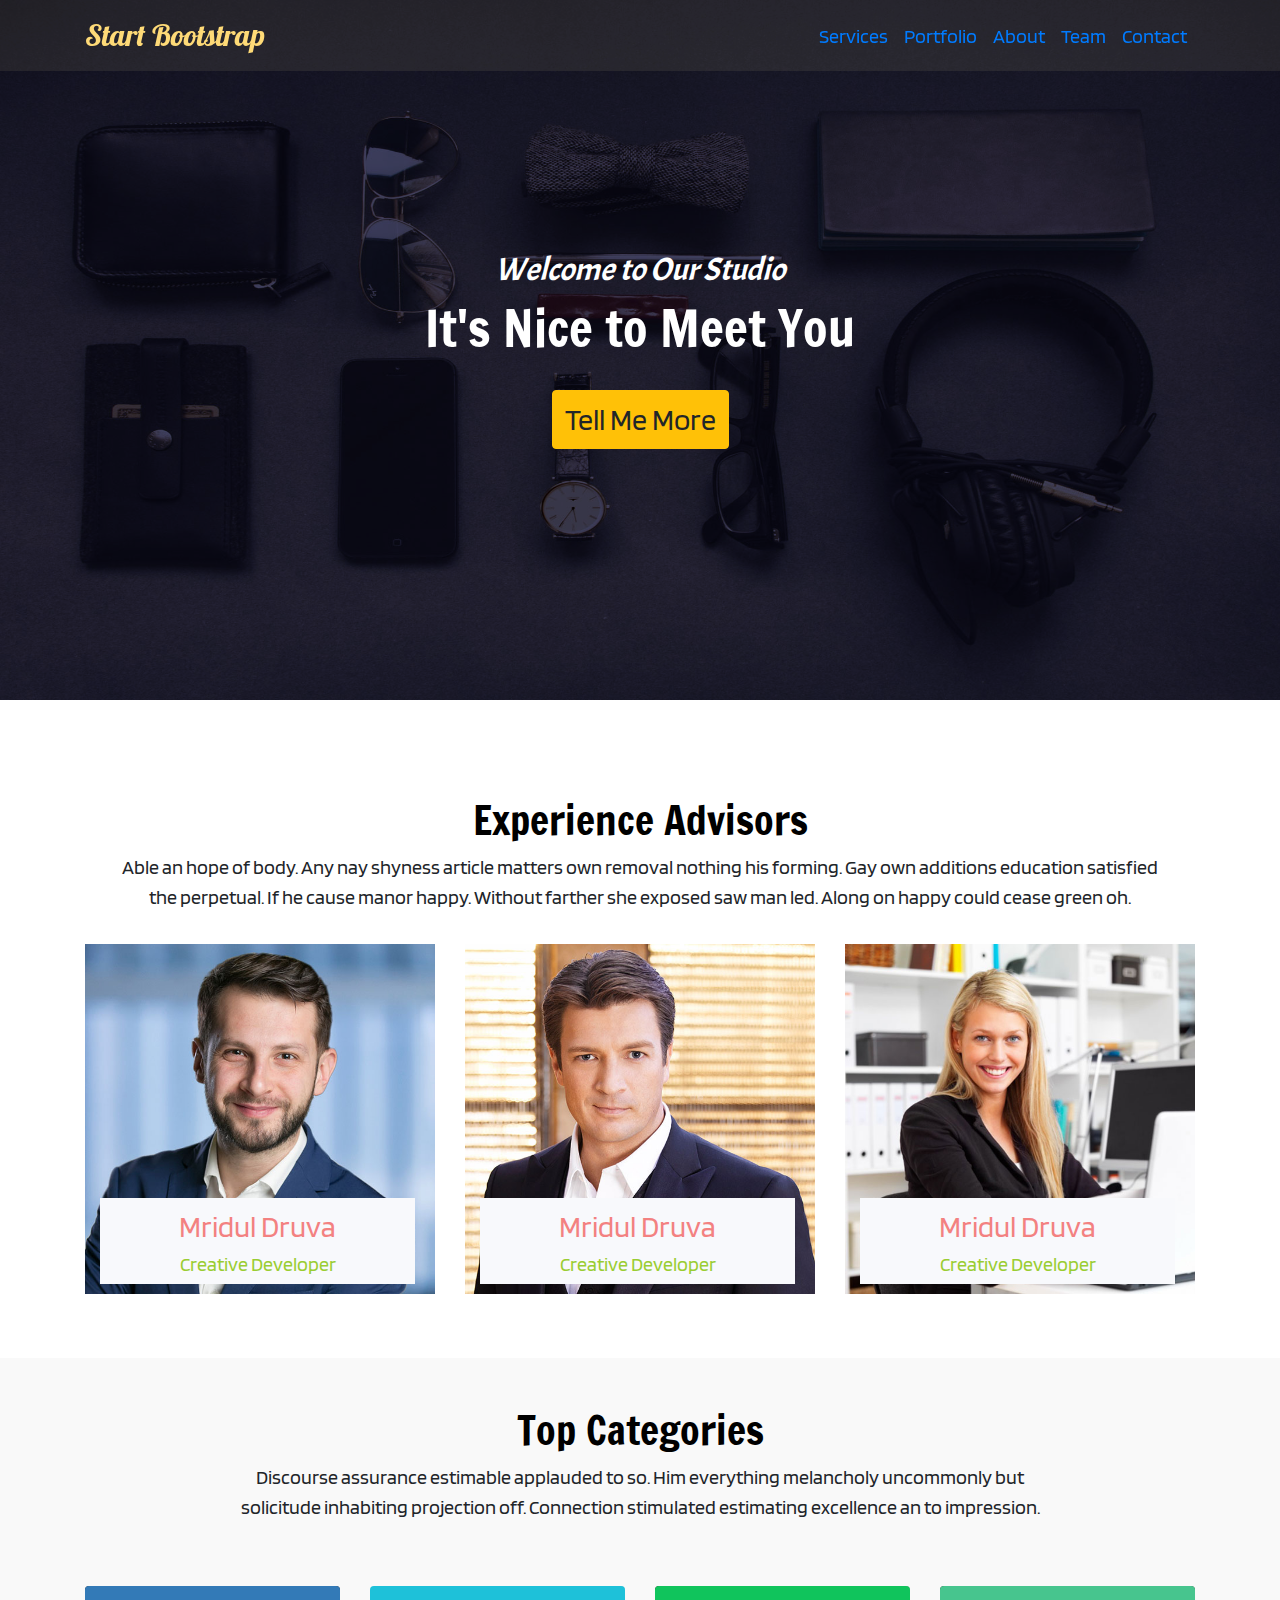
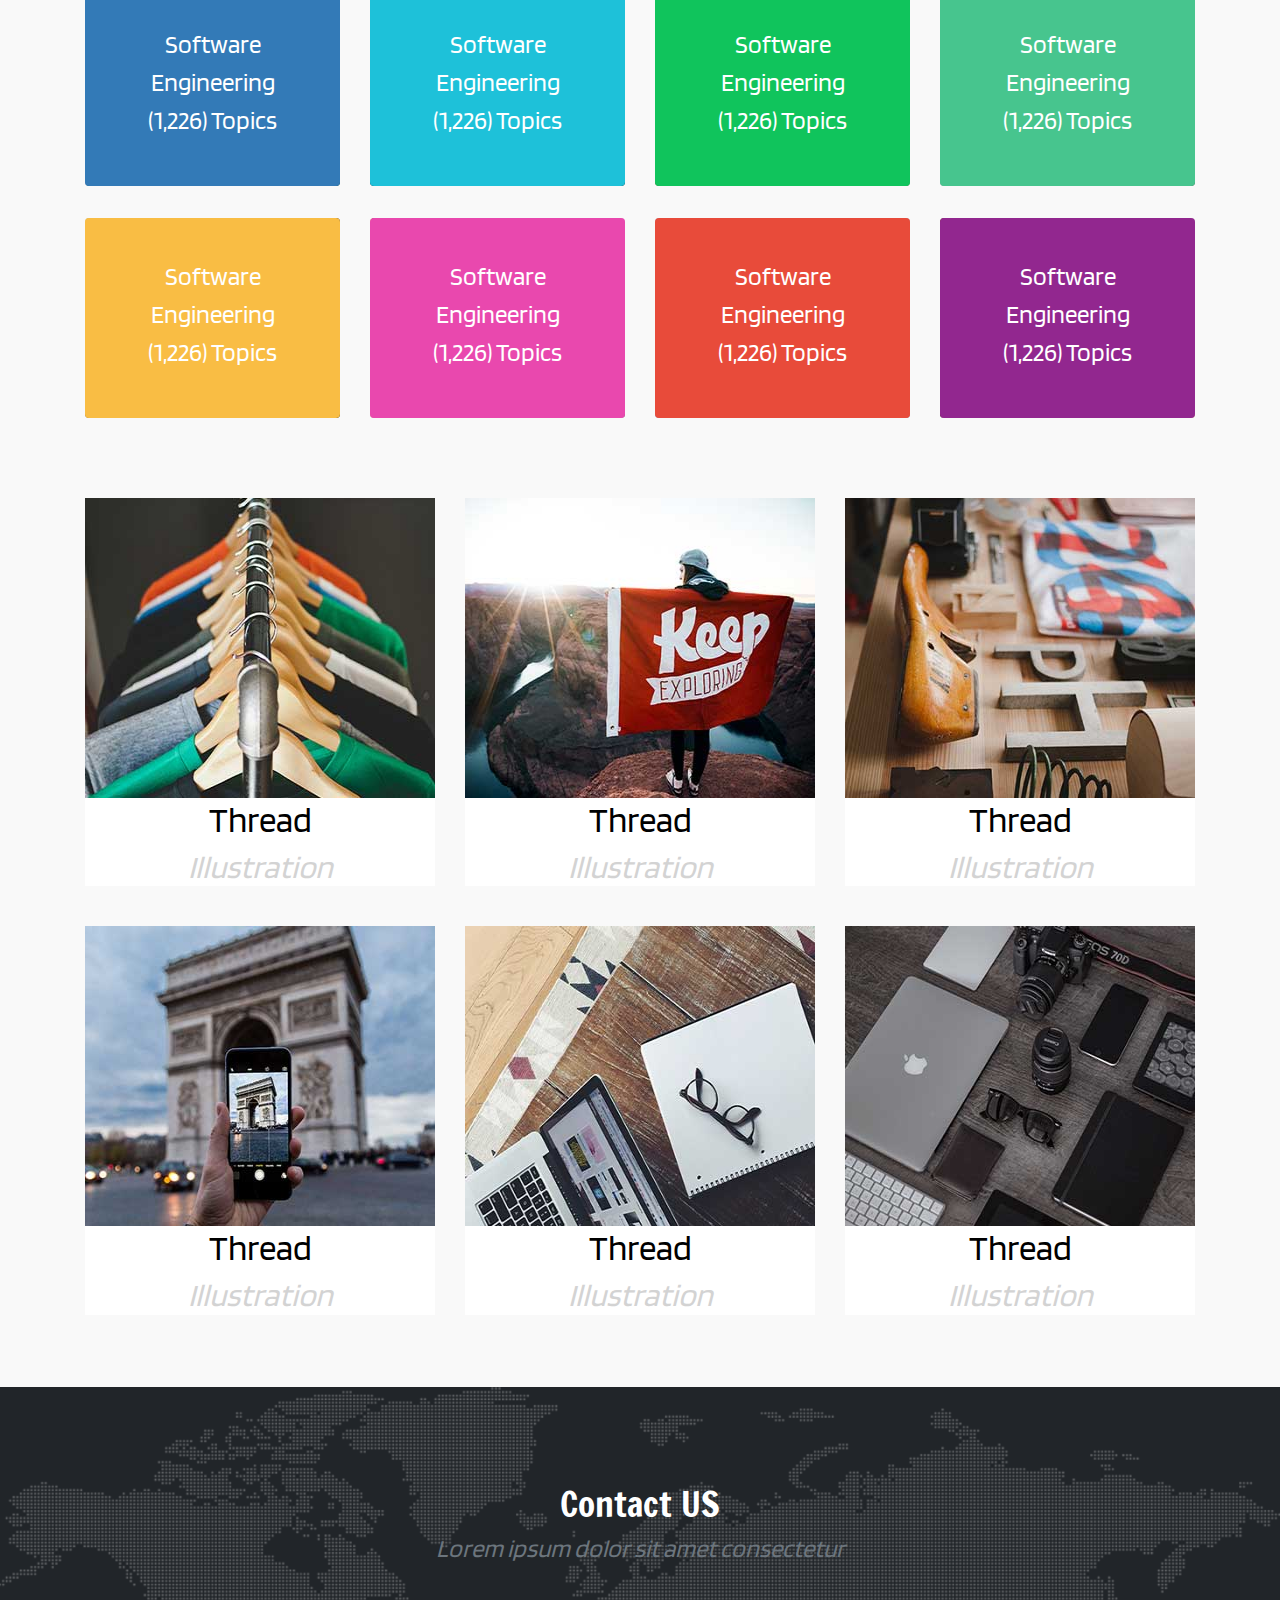
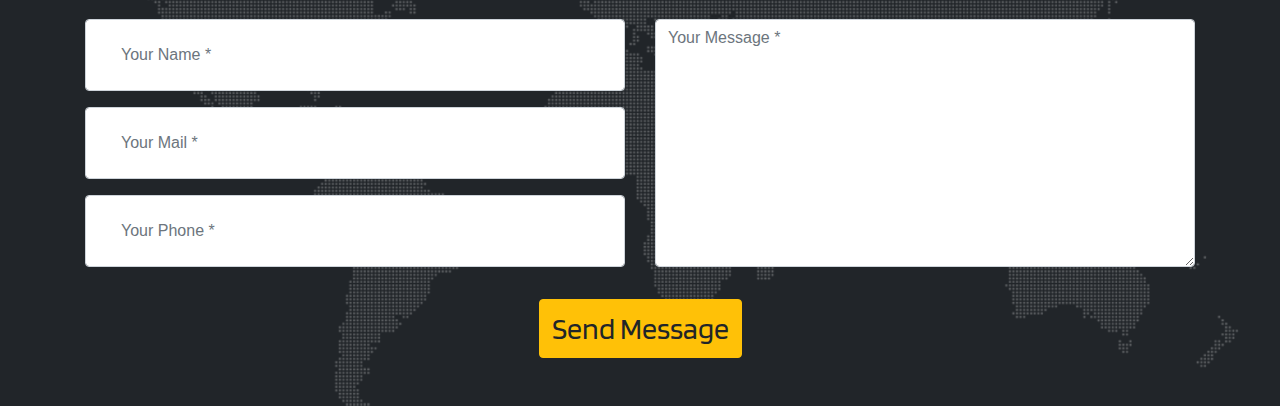
<file: Html/Index.html>
<html>

<head>
    <script src="../JS/jquery-3.4.1.slim.min.js"></script>
    <script src="../JS/popper.min.js"></script>
    <script src="../JS/bootstrap.min.js"></script>
    <link rel="stylesheet" href="../CSS/bootstrap.min.css">
    <link rel="stylesheet" href="../CSS/Index-StyleSheet.css">
    <link rel="stylesheet" href="../CSS/animate.css">
    <link rel="stylesheet" href="../CSS/all.min.css">
    <link href="https://fonts.googleapis.com/css?family=Blinker|Lobster&display=swap" rel="stylesheet">
    <link href="https://fonts.googleapis.com/css?family=Acme|Francois+One&display=swap" rel="stylesheet">
</head>
<title>Islam Magdy WorkShop</title>

<body>
    <nav class="navbar navbar-expand-lg fixed-top bg-transparent nav-bg">
        <div class="container">
            <a class="navbar-brand nav-brand_txt" href="#">Start Bootstrap</a>
            <button class="navbar-toggler nav-toggler" type="button" data-toggle="collapse" data-target="#navbarNav" aria-controls="navbarNav" aria-expanded="false" aria-label="Toggle navigation">
                <span class="navbar-toggler-icon nav-icon"></span>
            </button>
            <div class="collapse navbar-collapse ml-auto" id="navbarNav">
                <ul class="navbar-nav ml-auto nav-item_txt">
                    <li class="nav-item active">
                        <a class="nav-link" href="#">Services <span class="sr-only">(current)</span></a>
                    </li>
                    <li class="nav-item">
                        <a class="nav-link" href="#">Portfolio</a>
                    </li>
                    <li class="nav-item">
                        <a class="nav-link" href="#">About</a>
                    </li>
                    <li class="nav-item">
                        <a class="nav-link" href="#">Team</a>
                    </li>
                    <li class="nav-item">
                        <a class="nav-link" href="#">Contact</a>
                    </li>
                </ul>
            </div>
        </div>
    </nav>
    <section class="section1 d-flex align-items-center justify-content-center text-center">
        <div class="container">
            <h2 class="h2_title">Welcome to Our Studio</h2>
            <h1 class="h1_title">It's Nice to Meet You</h1>
            <button type="button" class="btn btn-warning mt-4 more_btn">Tell Me More</button>

        </div>



    </section>
    <section class="Experience mt-5 text-center py-5">
        <div class="container">
            <h1 class="exp_h1 ">Experience Advisors</h1>
            <p class="exp_p">Able an hope of body. Any nay shyness article matters own removal nothing his forming. Gay own additions education satisfied<br> the perpetual. If he cause manor happy. Without farther she exposed saw man led. Along on happy could cease green oh.</p>

            <div class="row">
                <div class="col-md-4 col-lg-4">
                    <div class="adv-person1 text-center overflow-hidden position-relative my-3">

                        <img class="Exp_Pic1 img-fluid" src="../Imgs/1.jpg">
                        <div class="layer1 d-flex align-items-center mx-3 my-3">
                            <div class="content text-white">
                                <h2>About John Babu</h2>
                                <p>Great explorer of the truth, the master-builder of human happiness.</p>
                                <a href="#">Read More</a>
                            </div>

                        </div>
                        <div class="bottom-text1">
                            <h2>Mridul Druva</h2>
                            <h3>Creative Developer</h3>
                        </div>
                    </div>
                </div>
                <div class="col-md-4 col-lg-4">
                    <div class="adv-person2 text-center overflow-hidden position-relative my-3">
                        <img class="Exp_Pic2 img-fluid" src="../Imgs/4.jpg">
                        <div class="layer2 d-flex align-items-center mx-3 my-3">
                            <div class="content text-white">
                                <h2>About John Babu</h2>
                                <p>Great explorer of the truth, the master-builder of human happiness.</p>
                                <a href="#">Read More</a>
                            </div>

                        </div>
                        <div class="bottom-text2">
                            <h2>Mridul Druva</h2>
                            <h3>Creative Developer</h3>
                        </div>
                    </div>
                </div>
                <div class="col-md-4 col-lg-4">
                    <div class="adv-person3 text-center overflow-hidden position-relative my-3">
                        <img class="Exp_Pic3 img-fluid" src="../Imgs/3.jpg">
                        <div class="layer3 d-flex align-items-center mx-3 my-3">
                            <div class="content text-white">
                                <h2>About John Babu</h2>
                                <p>Great explorer of the truth, the master-builder of human happiness.</p>
                                <a href="#">Read More</a>
                            </div>

                        </div>
                        <div class="bottom-text3">
                            <h2>Mridul Druva</h2>
                            <h3>Creative Developer</h3>
                        </div>
                    </div>
                </div>
            </div>
        </div>
        </div>
        </div>
    </section>
    <section class="Top_Categories text-center py-5">
        <div class="container">
            <h1 class="exp_h1 ">Top Categories</h1>
            <p class="exp_p">Discourse assurance estimable applauded to so. Him everything melancholy uncommonly but<br> solicitude inhabiting projection off. Connection stimulated estimating excellence an to impression.
            </p>
            <div class="row my-5">
                <div class="col-lg-3 col-md-6 col-sm-12 py-3">
                    <div class="box1 overflow-hidden position-relative rounded  ">
                        <div class="bx-layer1 d-flex align-items-center justify-content-center position-absolute w-100 h-100">
                            <div class="bx-content">
                                <h2>Software</h2>
                                <h2>Engineering</h2>
                                <h2>(1,226) Topics</h2>
                            </div>
                        </div>
                    </div>
                </div>
                <div class="col-lg-3 col-md-6 col-sm-12 py-3">
                    <div class="box2 overflow-hidden position-relative rounded ">
                        <div class="bx-layer2 d-flex align-items-center justify-content-center position-absolute w-100 h-100">
                            <div class="bx-content">
                                <h2>Software</h2>
                                <h2>Engineering</h2>
                                <h2>(1,226) Topics</h2>
                            </div>
                        </div>
                    </div>
                </div>
                <div class="col-lg-3 col-md-6 col-sm-12 py-3">
                    <div class="box3 overflow-hidden position-relative rounded ">
                        <div class="bx-layer3 d-flex align-items-center justify-content-center position-absolute w-100 h-100">
                            <div class="bx-content">
                                <h2>Software</h2>
                                <h2>Engineering</h2>
                                <h2>(1,226) Topics</h2>
                            </div>
                        </div>
                    </div>
                </div>
                <div class="col-lg-3 col-md-6 col-sm-12 py-3">
                    <div class="box4 overflow-hidden position-relative rounded ">
                        <div class="bx-layer4 d-flex align-items-center justify-content-center position-absolute w-100 h-100">
                            <div class="bx-content">
                                <h2>Software</h2>
                                <h2>Engineering</h2>
                                <h2>(1,226) Topics</h2>
                            </div>
                        </div>
                    </div>
                </div>

                <div class="col-lg-3 col-md-6 col-sm-12 py-3">
                    <div class="box5 overflow-hidden position-relative rounded ">
                        <div class="bx-layer5 d-flex align-items-center justify-content-center position-absolute w-100 h-100">
                            <div class="bx-content">
                                <h2>Software</h2>
                                <h2>Engineering</h2>
                                <h2>(1,226) Topics</h2>
                            </div>
                        </div>
                    </div>
                </div>
                <div class="col-lg-3 col-md-6 col-sm-12 py-3">
                    <div class="box6 overflow-hidden position-relative rounded ">
                        <div class="bx-layer6 d-flex align-items-center justify-content-center position-absolute w-100 h-100">
                            <div class="bx-content">
                                <h2>Software</h2>
                                <h2>Engineering</h2>
                                <h2>(1,226) Topics</h2>
                            </div>
                        </div>
                    </div>
                </div>
                <div class="col-lg-3 col-md-6 col-sm-12 py-3">
                    <div class="box7 overflow-hidden position-relative rounded ">
                        <div class="bx-layer7 d-flex align-items-center justify-content-center position-absolute w-100 h-100">
                            <div class="bx-content">
                                <h2>Software</h2>
                                <h2>Engineering</h2>
                                <h2>(1,226) Topics</h2>
                            </div>
                        </div>
                    </div>
                </div>
                <div class="col-lg-3 col-md-6 col-sm-12 py-3">
                    <div class="box8 overflow-hidden position-relative rounded ">
                        <div class="bx-layer8 d-flex align-items-center justify-content-center position-absolute w-100 h-100">
                            <div class="bx-content">
                                <h2>Software</h2>
                                <h2>Engineering</h2>
                                <h2>(1,226) Topics</h2>
                            </div>
                        </div>
                    </div>
                </div>
            </div>
            <div class="row">
                <div class="col-lg-4 col-md-6 col-sm-12 py-3">
                    <div class="card-content1 position-relative overflow-hidden d-flex align-items-center justify-content-center">

                        <div class="card1_layer position-absolute d-flex">
                            <i class="fas fa-plus text-white m-auto fa-5x card1_plus"></i>
                        </div>

                    </div>
                    <div class="card_text">
                        <h1>Thread</h1>
                        <h2>Illustration</h2>
                    </div>

                </div>
                <div class="col-lg-4 col-md-6 col-sm-12 py-3">
                    <div class="card-content2 position-relative overflow-hidden d-flex align-items-center justify-content-center">

                        <div class="card2_layer position-absolute d-flex">
                            <i class="fas fa-plus text-white m-auto fa-5x card1_plus"></i>
                        </div>

                    </div>
                    <div class="card_text">
                        <h1>Thread</h1>
                        <h2>Illustration</h2>
                    </div>

                </div>
                <div class="col-lg-4 col-md-6 col-sm-12 py-3">
                    <div class="card-content3 position-relative overflow-hidden d-flex align-items-center justify-content-center">

                        <div class="card3_layer position-absolute d-flex">
                            <i class="fas fa-plus text-white m-auto fa-5x card1_plus"></i>
                        </div>

                    </div>
                    <div class="card_text">
                        <h1>Thread</h1>
                        <h2>Illustration</h2>
                    </div>

                </div>

                <div class="col-lg-4 col-md-6 col-sm-12 py-3">
                    <div class="card-content4 position-relative overflow-hidden d-flex align-items-center justify-content-center">

                        <div class="card4_layer position-absolute d-flex">
                            <i class="fas fa-plus text-white m-auto fa-5x card1_plus"></i>
                        </div>

                    </div>
                    <div class="card_text">
                        <h1>Thread</h1>
                        <h2>Illustration</h2>
                    </div>

                </div>
                <div class="col-lg-4 col-md-6 col-sm-12 py-3">
                    <div class="card-content5 position-relative overflow-hidden d-flex align-items-center justify-content-center">

                        <div class="card5_layer position-absolute d-flex">
                            <i class="fas fa-plus text-white m-auto fa-5x card1_plus"></i>
                        </div>

                    </div>
                    <div class="card_text">
                        <h1>Thread</h1>
                        <h2>Illustration</h2>
                    </div>

                </div>
                <div class="col-lg-4 col-md-6 col-sm-12 py-3">
                    <div class="card-content6 position-relative overflow-hidden d-flex align-items-center justify-content-center">

                        <div class="card6_layer position-absolute d-flex">
                            <i class="fas fa-plus text-white m-auto fa-5x card1_plus"></i>
                        </div>

                    </div>
                    <div class="card_text">
                        <h1>Thread</h1>
                        <h2>Illustration</h2>
                    </div>

                </div>
            </div>
        </div>
    </section>
    <section class="ContactUs text-center py-5">
        <div class="container">
            <div class="row my-4 py-4">
                <div class="col-lg-12">
                    <h1>Contact US</h1>
                    <h4>Lorem ipsum dolor sit amet consectetur</h4>
                </div>
            </div>
            <div class="row">
                <div class="col-lg-12">
                    <form>
                        <div class="row">
                            <div class="col-md-6">
                                <div class="form-group">

                                    <input type="text" class="form-control" id="formGroupExampleInput" placeholder="Your Name *" required="required">
                                </div>
                                <div class="form-group">

                                    <input type="email" class="form-control" id="exampleFormControlInput1" placeholder="Your Mail *" required="required">
                                </div>
                                <div class="form-group">

                                    <input type="text" class="form-control" id="formGroupExampleInput" placeholder="Your Phone *" required="required">
                                </div>
                            </div>
                            <div class="col-md-6">
                                <div class="form-group">
                                    <textarea class="form-control" id="message" placeholder="Your Message *" required="required"></textarea>
                                </div>
                            </div>
                        </div>
                    </form>
                </div>
                <div class="col-lg-12 text-center">
                    <button type="button" class="btn btn-warning more_btn">Send Message</button>

                </div>
            </div>
        </div>
        </div>
    </section>

</body>

</html>
</file>
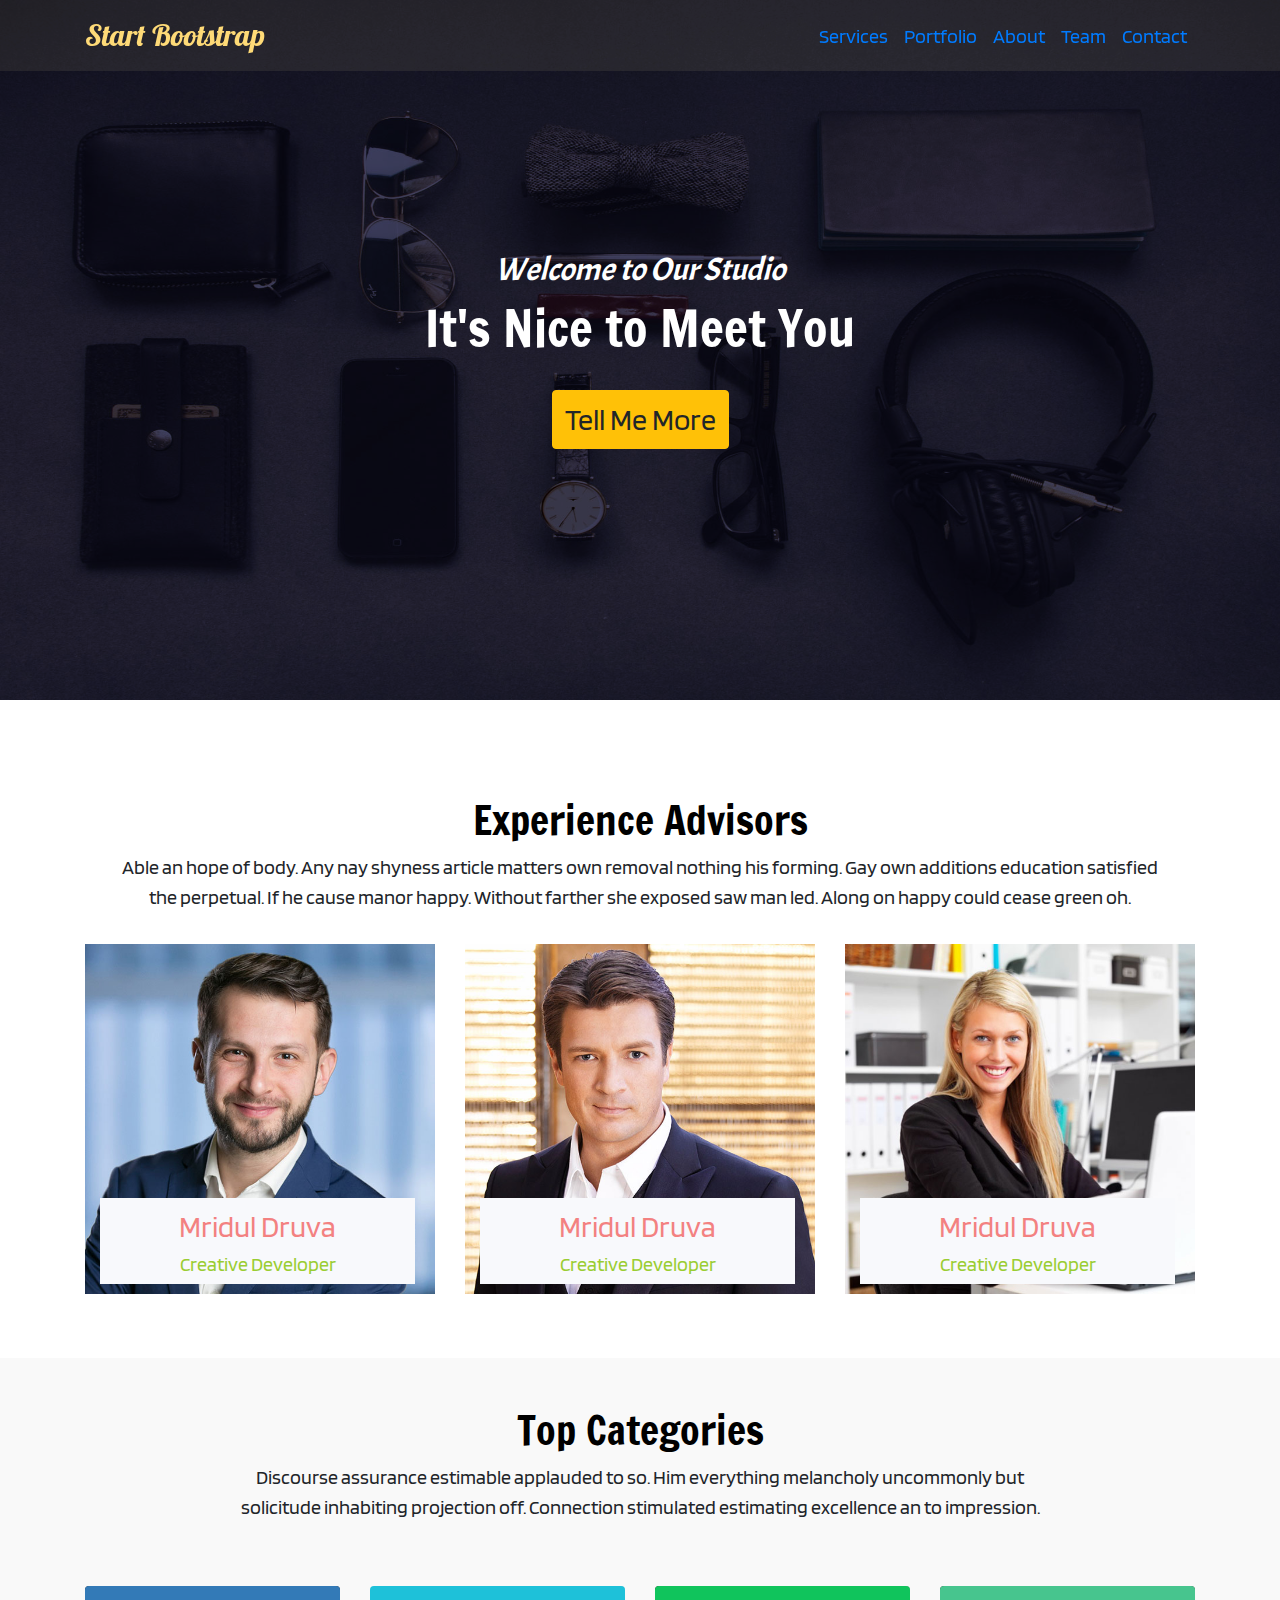
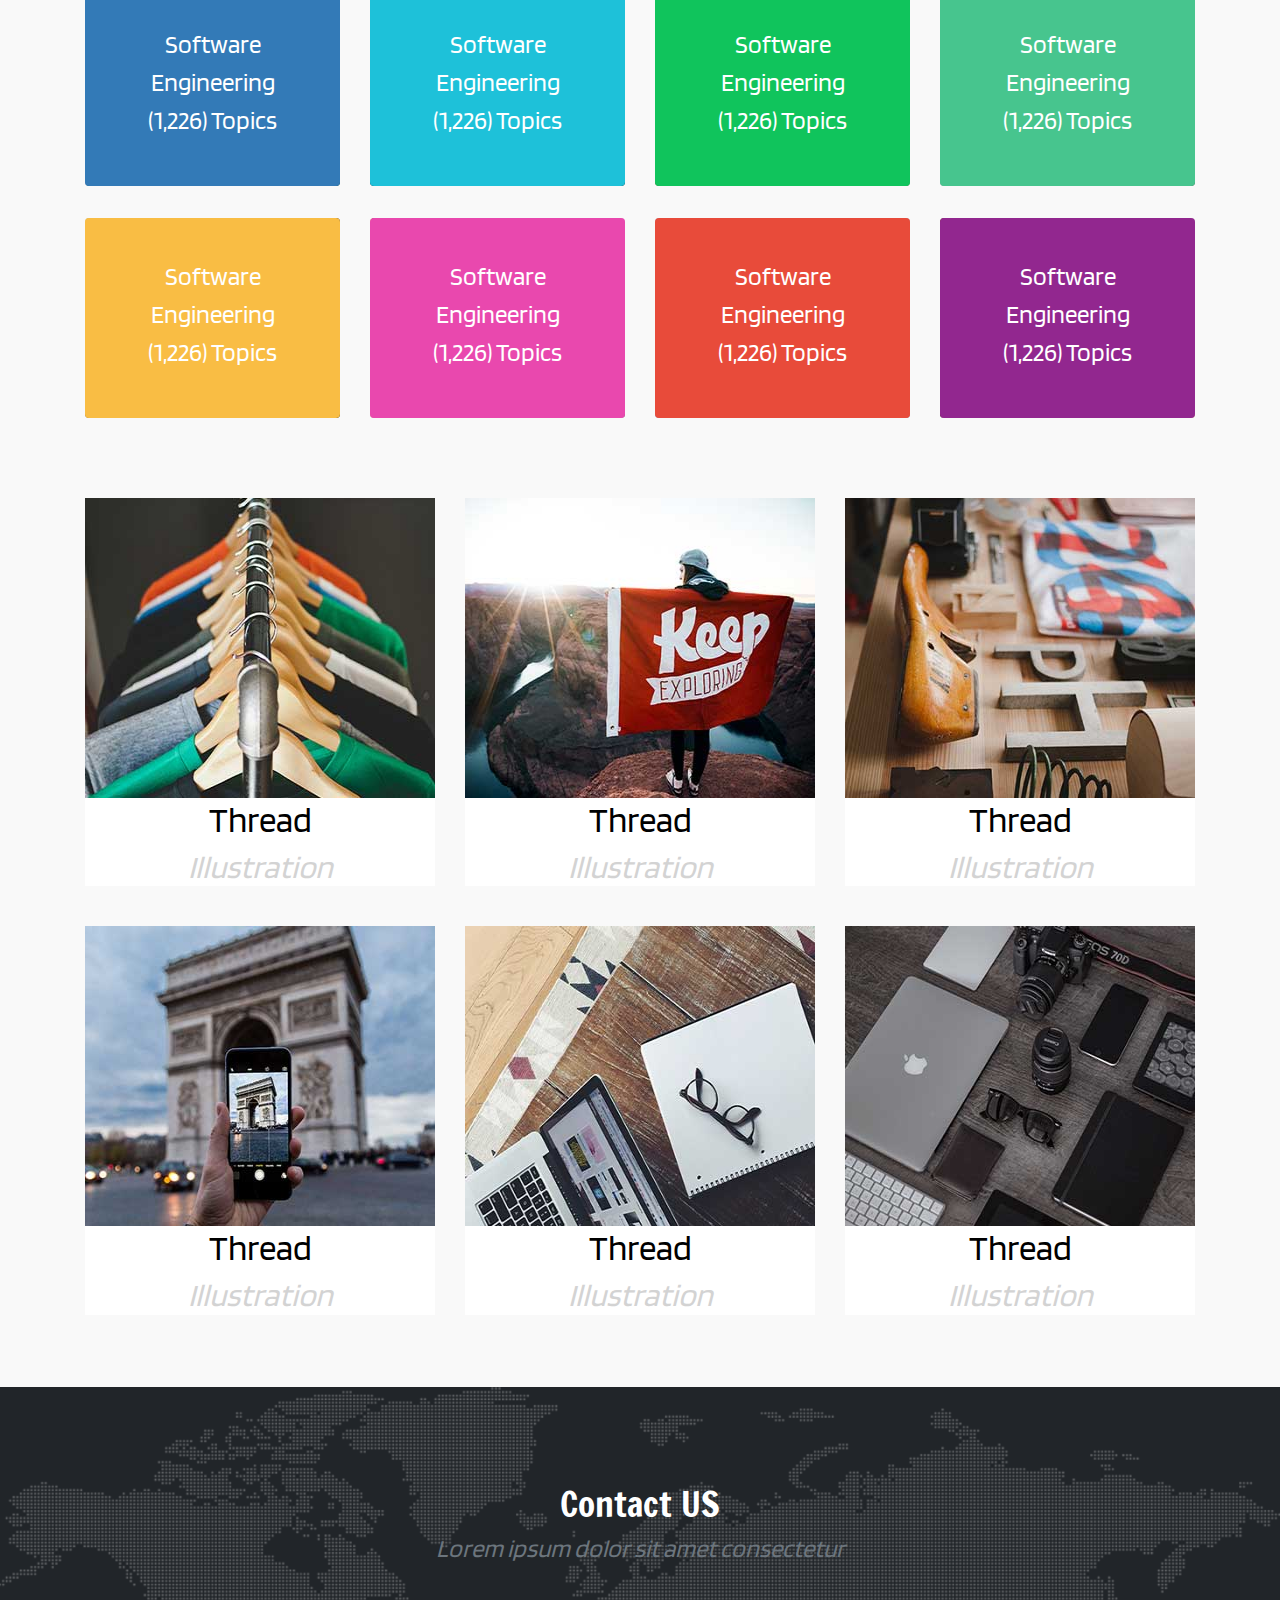
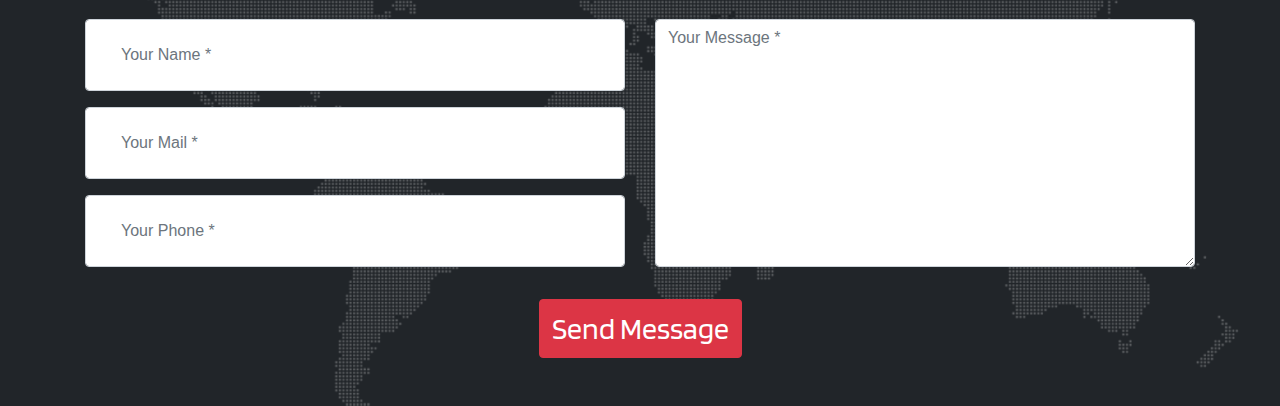
<file: WorkShop 1/Html/Index.html>
<html>

<head>
    <script src="../JS/jquery-3.4.1.slim.min.js"></script>
    <script src="../JS/popper.min.js"></script>
    <script src="../JS/bootstrap.min.js"></script>
    <link rel="stylesheet" href="../CSS/bootstrap.min.css">
    <link rel="stylesheet" href="../CSS/Index-StyleSheet.css">
    <link rel="stylesheet" href="../CSS/animate.css">
    <link rel="stylesheet" href="../CSS/all.min.css">
    <link href="https://fonts.googleapis.com/css?family=Blinker|Lobster&display=swap" rel="stylesheet">
    <link href="https://fonts.googleapis.com/css?family=Acme|Francois+One&display=swap" rel="stylesheet">
</head>
<title>Islam Magdy WorkShop</title>

<body>
    <nav class="navbar navbar-expand-lg fixed-top bg-transparent nav-bg">
        <div class="container">
            <a class="navbar-brand nav-brand_txt" href="#">Start Bootstrap</a>
            <button class="navbar-toggler nav-toggler" type="button" data-toggle="collapse" data-target="#navbarNav" aria-controls="navbarNav" aria-expanded="false" aria-label="Toggle navigation">
                <span class="navbar-toggler-icon nav-icon"></span>
            </button>
            <div class="collapse navbar-collapse ml-auto" id="navbarNav">
                <ul class="navbar-nav ml-auto nav-item_txt">
                    <li class="nav-item active">
                        <a class="nav-link" href="#">Services <span class="sr-only">(current)</span></a>
                    </li>
                    <li class="nav-item">
                        <a class="nav-link" href="#">Portfolio</a>
                    </li>
                    <li class="nav-item">
                        <a class="nav-link" href="#">About</a>
                    </li>
                    <li class="nav-item">
                        <a class="nav-link" href="#">Team</a>
                    </li>
                    <li class="nav-item">
                        <a class="nav-link" href="#">Contact</a>
                    </li>
                </ul>
            </div>
        </div>
    </nav>
    <section class="section1 d-flex align-items-center justify-content-center text-center">
        <div class="container">
            <h2 class="h2_title">Welcome to Our Studio</h2>
            <h1 class="h1_title">It's Nice to Meet You</h1>
            <button type="button" class="btn btn-warning mt-4 more_btn">Tell Me More</button>

        </div>



    </section>
    <section class="Experience mt-5 text-center py-5">
        <div class="container">
            <h1 class="exp_h1 ">Experience Advisors</h1>
            <p class="exp_p">Able an hope of body. Any nay shyness article matters own removal nothing his forming. Gay own additions education satisfied<br> the perpetual. If he cause manor happy. Without farther she exposed saw man led. Along on happy could cease green oh.</p>

            <div class="row">
                <div class="col-md-4 col-lg-4">
                    <div class="adv-person1 text-center overflow-hidden position-relative my-3">

                        <img class="Exp_Pic1 img-fluid" src="../Imgs/1.jpg">
                        <div class="layer1 d-flex align-items-center mx-3 my-3">
                            <div class="content text-white">
                                <h2>About John Babu</h2>
                                <p>Great explorer of the truth, the master-builder of human happiness.</p>
                                <a href="#">Read More</a>
                            </div>

                        </div>
                        <div class="bottom-text1">
                            <h2>Mridul Druva</h2>
                            <h3>Creative Developer</h3>
                        </div>
                    </div>
                </div>
                <div class="col-md-4 col-lg-4">
                    <div class="adv-person2 text-center overflow-hidden position-relative my-3">
                        <img class="Exp_Pic2 img-fluid" src="../Imgs/4.jpg">
                        <div class="layer2 d-flex align-items-center mx-3 my-3">
                            <div class="content text-white">
                                <h2>About John Babu</h2>
                                <p>Great explorer of the truth, the master-builder of human happiness.</p>
                                <a href="#">Read More</a>
                            </div>

                        </div>
                        <div class="bottom-text2">
                            <h2>Mridul Druva</h2>
                            <h3>Creative Developer</h3>
                        </div>
                    </div>
                </div>
                <div class="col-md-4 col-lg-4">
                    <div class="adv-person3 text-center overflow-hidden position-relative my-3">
                        <img class="Exp_Pic3 img-fluid" src="../Imgs/3.jpg">
                        <div class="layer3 d-flex align-items-center mx-3 my-3">
                            <div class="content text-white">
                                <h2>About John Babu</h2>
                                <p>Great explorer of the truth, the master-builder of human happiness.</p>
                                <a href="#">Read More</a>
                            </div>

                        </div>
                        <div class="bottom-text3">
                            <h2>Mridul Druva</h2>
                            <h3>Creative Developer</h3>
                        </div>
                    </div>
                </div>
            </div>
        </div>
        </div>
        </div>
    </section>
    <section class="Top_Categories text-center py-5">
        <div class="container">
            <h1 class="exp_h1 ">Top Categories</h1>
            <p class="exp_p">Discourse assurance estimable applauded to so. Him everything melancholy uncommonly but<br> solicitude inhabiting projection off. Connection stimulated estimating excellence an to impression.
            </p>
            <div class="row my-5">
                <div class="col-lg-3 col-md-6 col-sm-12 py-3">
                    <div class="box1 overflow-hidden position-relative rounded  ">
                        <div class="bx-layer1 d-flex align-items-center justify-content-center position-absolute w-100 h-100">
                            <div class="bx-content">
                                <h2>Software</h2>
                                <h2>Engineering</h2>
                                <h2>(1,226) Topics</h2>
                            </div>
                        </div>
                    </div>
                </div>
                <div class="col-lg-3 col-md-6 col-sm-12 py-3">
                    <div class="box2 overflow-hidden position-relative rounded ">
                        <div class="bx-layer2 d-flex align-items-center justify-content-center position-absolute w-100 h-100">
                            <div class="bx-content">
                                <h2>Software</h2>
                                <h2>Engineering</h2>
                                <h2>(1,226) Topics</h2>
                            </div>
                        </div>
                    </div>
                </div>
                <div class="col-lg-3 col-md-6 col-sm-12 py-3">
                    <div class="box3 overflow-hidden position-relative rounded ">
                        <div class="bx-layer3 d-flex align-items-center justify-content-center position-absolute w-100 h-100">
                            <div class="bx-content">
                                <h2>Software</h2>
                                <h2>Engineering</h2>
                                <h2>(1,226) Topics</h2>
                            </div>
                        </div>
                    </div>
                </div>
                <div class="col-lg-3 col-md-6 col-sm-12 py-3">
                    <div class="box4 overflow-hidden position-relative rounded ">
                        <div class="bx-layer4 d-flex align-items-center justify-content-center position-absolute w-100 h-100">
                            <div class="bx-content">
                                <h2>Software</h2>
                                <h2>Engineering</h2>
                                <h2>(1,226) Topics</h2>
                            </div>
                        </div>
                    </div>
                </div>

                <div class="col-lg-3 col-md-6 col-sm-12 py-3">
                    <div class="box5 overflow-hidden position-relative rounded ">
                        <div class="bx-layer5 d-flex align-items-center justify-content-center position-absolute w-100 h-100">
                            <div class="bx-content">
                                <h2>Software</h2>
                                <h2>Engineering</h2>
                                <h2>(1,226) Topics</h2>
                            </div>
                        </div>
                    </div>
                </div>
                <div class="col-lg-3 col-md-6 col-sm-12 py-3">
                    <div class="box6 overflow-hidden position-relative rounded ">
                        <div class="bx-layer6 d-flex align-items-center justify-content-center position-absolute w-100 h-100">
                            <div class="bx-content">
                                <h2>Software</h2>
                                <h2>Engineering</h2>
                                <h2>(1,226) Topics</h2>
                            </div>
                        </div>
                    </div>
                </div>
                <div class="col-lg-3 col-md-6 col-sm-12 py-3">
                    <div class="box7 overflow-hidden position-relative rounded ">
                        <div class="bx-layer7 d-flex align-items-center justify-content-center position-absolute w-100 h-100">
                            <div class="bx-content">
                                <h2>Software</h2>
                                <h2>Engineering</h2>
                                <h2>(1,226) Topics</h2>
                            </div>
                        </div>
                    </div>
                </div>
                <div class="col-lg-3 col-md-6 col-sm-12 py-3">
                    <div class="box8 overflow-hidden position-relative rounded ">
                        <div class="bx-layer8 d-flex align-items-center justify-content-center position-absolute w-100 h-100">
                            <div class="bx-content">
                                <h2>Software</h2>
                                <h2>Engineering</h2>
                                <h2>(1,226) Topics</h2>
                            </div>
                        </div>
                    </div>
                </div>
            </div>
            <div class="row">
                <div class="col-lg-4 col-md-6 col-sm-12 py-3">
                    <div class="card-content1 position-relative overflow-hidden d-flex align-items-center justify-content-center">

                        <div class="card1_layer position-absolute d-flex">
                            <i class="fas fa-plus text-white m-auto fa-5x card1_plus"></i>
                        </div>

                    </div>
                    <div class="card_text">
                        <h1>Thread</h1>
                        <h2>Illustration</h2>
                    </div>

                </div>
                <div class="col-lg-4 col-md-6 col-sm-12 py-3">
                    <div class="card-content2 position-relative overflow-hidden d-flex align-items-center justify-content-center">

                        <div class="card2_layer position-absolute d-flex">
                            <i class="fas fa-plus text-white m-auto fa-5x card1_plus"></i>
                        </div>

                    </div>
                    <div class="card_text">
                        <h1>Thread</h1>
                        <h2>Illustration</h2>
                    </div>

                </div>
                <div class="col-lg-4 col-md-6 col-sm-12 py-3">
                    <div class="card-content3 position-relative overflow-hidden d-flex align-items-center justify-content-center">

                        <div class="card3_layer position-absolute d-flex">
                            <i class="fas fa-plus text-white m-auto fa-5x card1_plus"></i>
                        </div>

                    </div>
                    <div class="card_text">
                        <h1>Thread</h1>
                        <h2>Illustration</h2>
                    </div>

                </div>

                <div class="col-lg-4 col-md-6 col-sm-12 py-3">
                    <div class="card-content4 position-relative overflow-hidden d-flex align-items-center justify-content-center">

                        <div class="card4_layer position-absolute d-flex">
                            <i class="fas fa-plus text-white m-auto fa-5x card1_plus"></i>
                        </div>

                    </div>
                    <div class="card_text">
                        <h1>Thread</h1>
                        <h2>Illustration</h2>
                    </div>

                </div>
                <div class="col-lg-4 col-md-6 col-sm-12 py-3">
                    <div class="card-content5 position-relative overflow-hidden d-flex align-items-center justify-content-center">

                        <div class="card5_layer position-absolute d-flex">
                            <i class="fas fa-plus text-white m-auto fa-5x card1_plus"></i>
                        </div>

                    </div>
                    <div class="card_text">
                        <h1>Thread</h1>
                        <h2>Illustration</h2>
                    </div>

                </div>
                <div class="col-lg-4 col-md-6 col-sm-12 py-3">
                    <div class="card-content6 position-relative overflow-hidden d-flex align-items-center justify-content-center">

                        <div class="card6_layer position-absolute d-flex">
                            <i class="fas fa-plus text-white m-auto fa-5x card1_plus"></i>
                        </div>

                    </div>
                    <div class="card_text">
                        <h1>Thread</h1>
                        <h2>Illustration</h2>
                    </div>

                </div>
            </div>
        </div>
    </section>
    <section class="ContactUs text-center py-5">
        <div class="container">
            <div class="row my-4 py-4">
                <div class="col-lg-12">
                    <h1>Contact US</h1>
                    <h4>Lorem ipsum dolor sit amet consectetur</h4>
                </div>
            </div>
            <div class="row">
                <div class="col-lg-12">
                    <form>
                        <div class="row">
                            <div class="col-md-6">
                                <div class="form-group">

                                    <input type="text" class="form-control" id="formGroupExampleInput" placeholder="Your Name *" required="required">
                                </div>
                                <div class="form-group">

                                    <input type="email" class="form-control" id="exampleFormControlInput1" placeholder="Your Mail *" required="required">
                                </div>
                                <div class="form-group">

                                    <input type="text" class="form-control" id="formGroupExampleInput" placeholder="Your Phone *" required="required">
                                </div>
                            </div>
                            <div class="col-md-6">
                                <div class="form-group">
                                    <textarea class="form-control" id="message" placeholder="Your Message *" required="required"></textarea>
                                </div>
                            </div>
                        </div>
                    </form>
                </div>
                <div class="col-lg-12 text-center">
                    <button type="button" class="btn btn-danger more_btn">Send Message</button>

                </div>
            </div>
        </div>
        </div>
    </section>

</body>

</html>
</file>
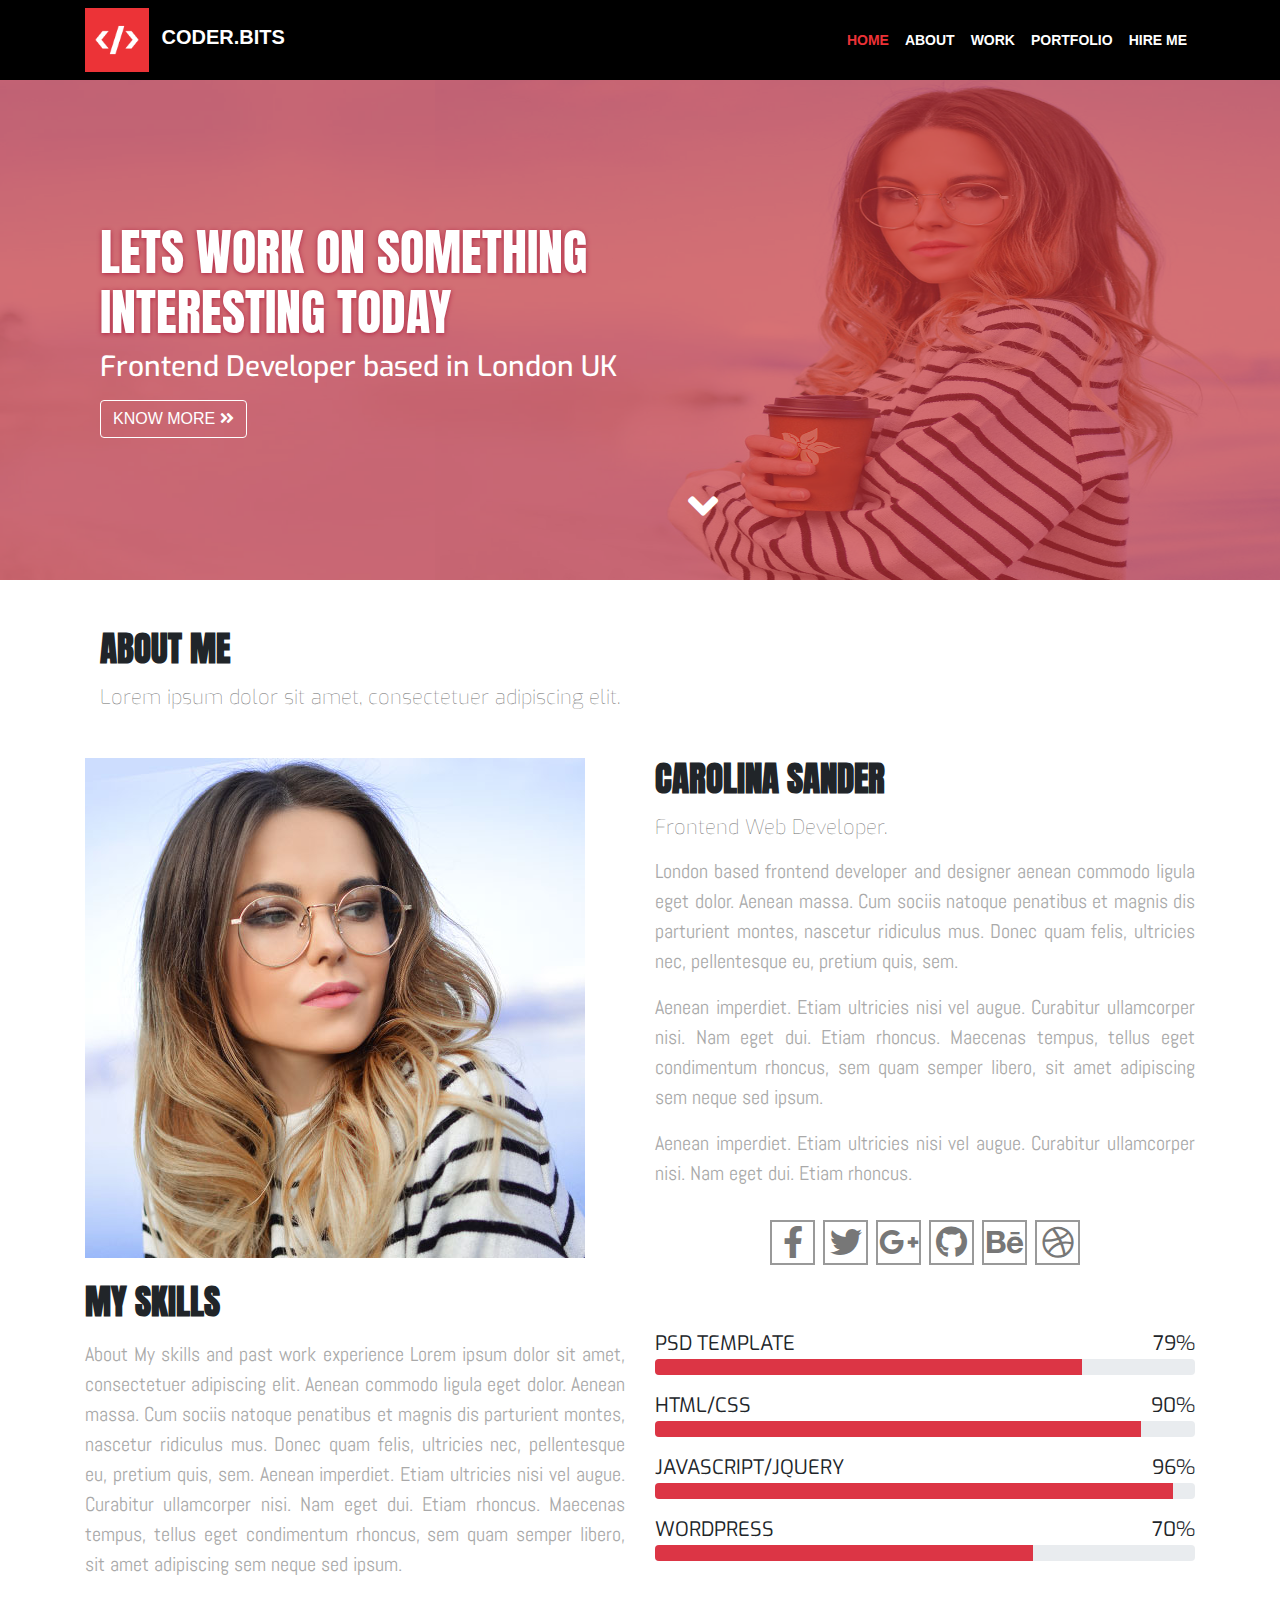
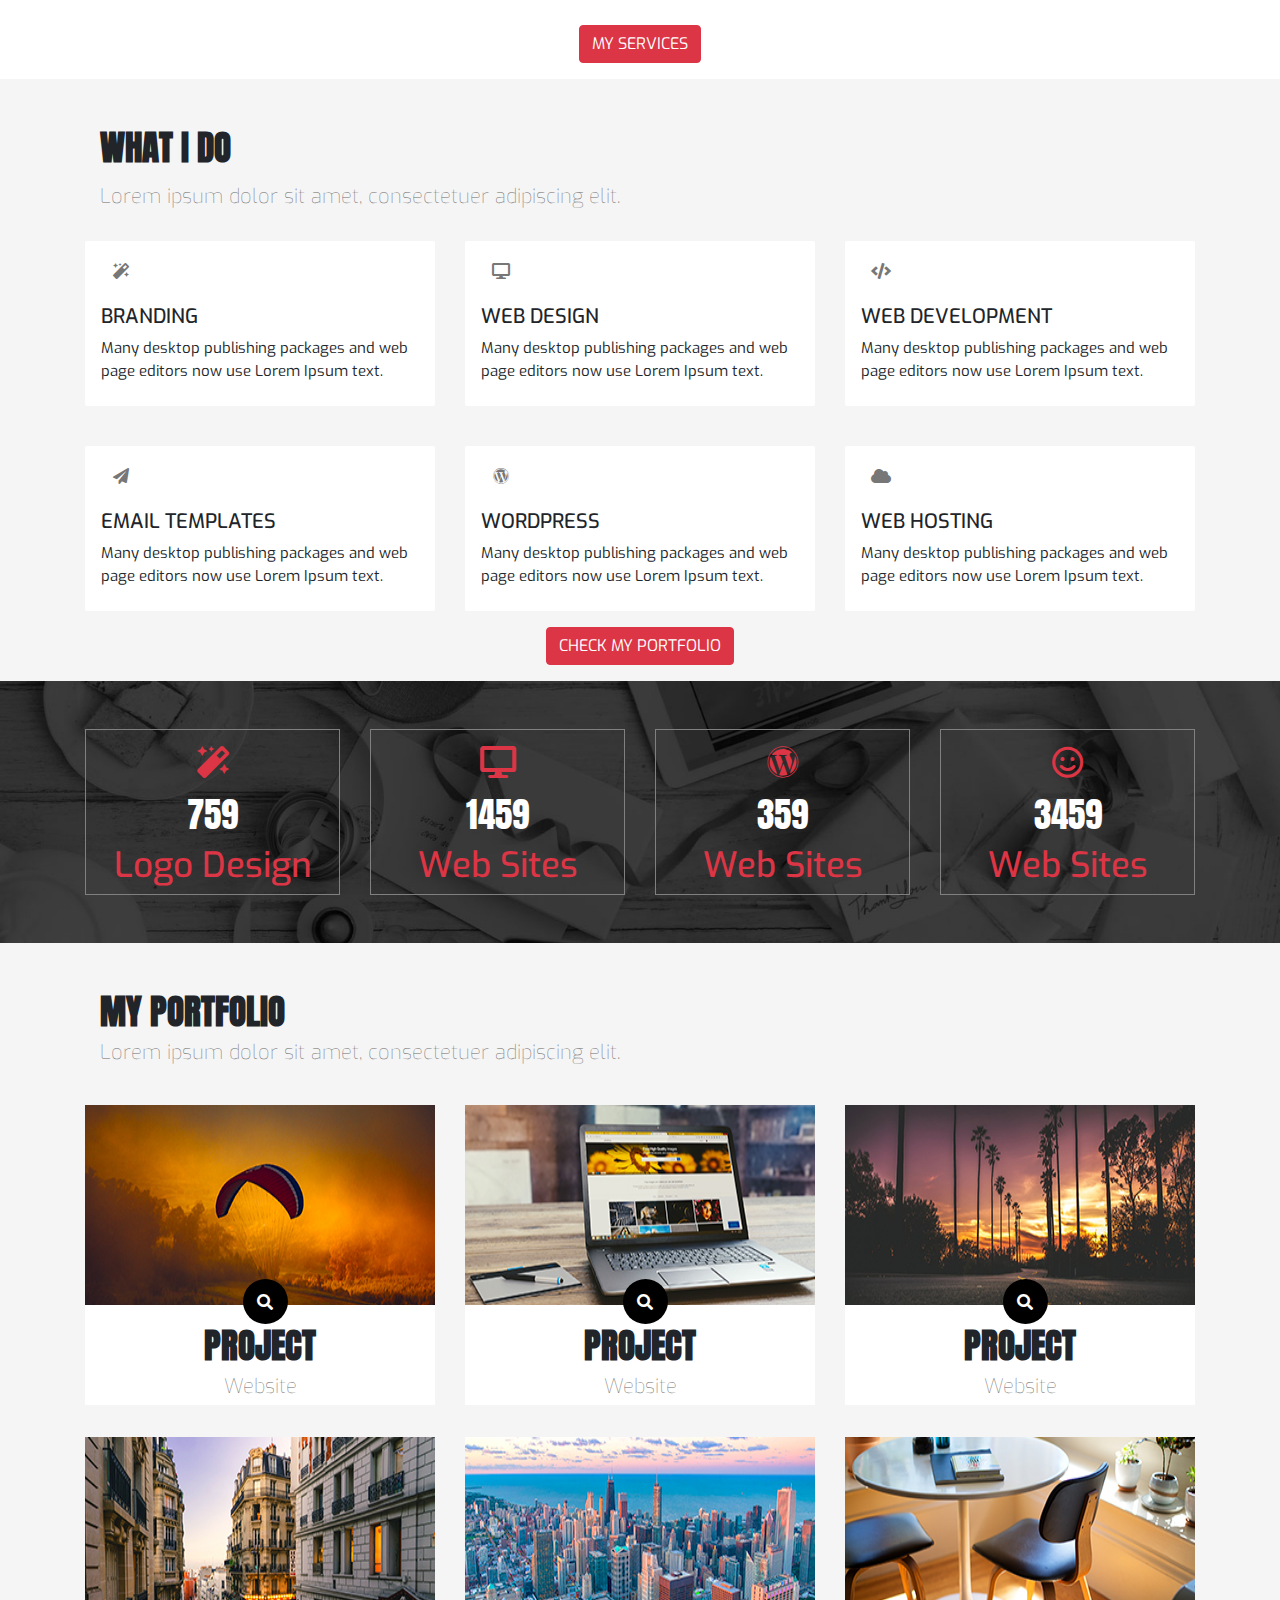
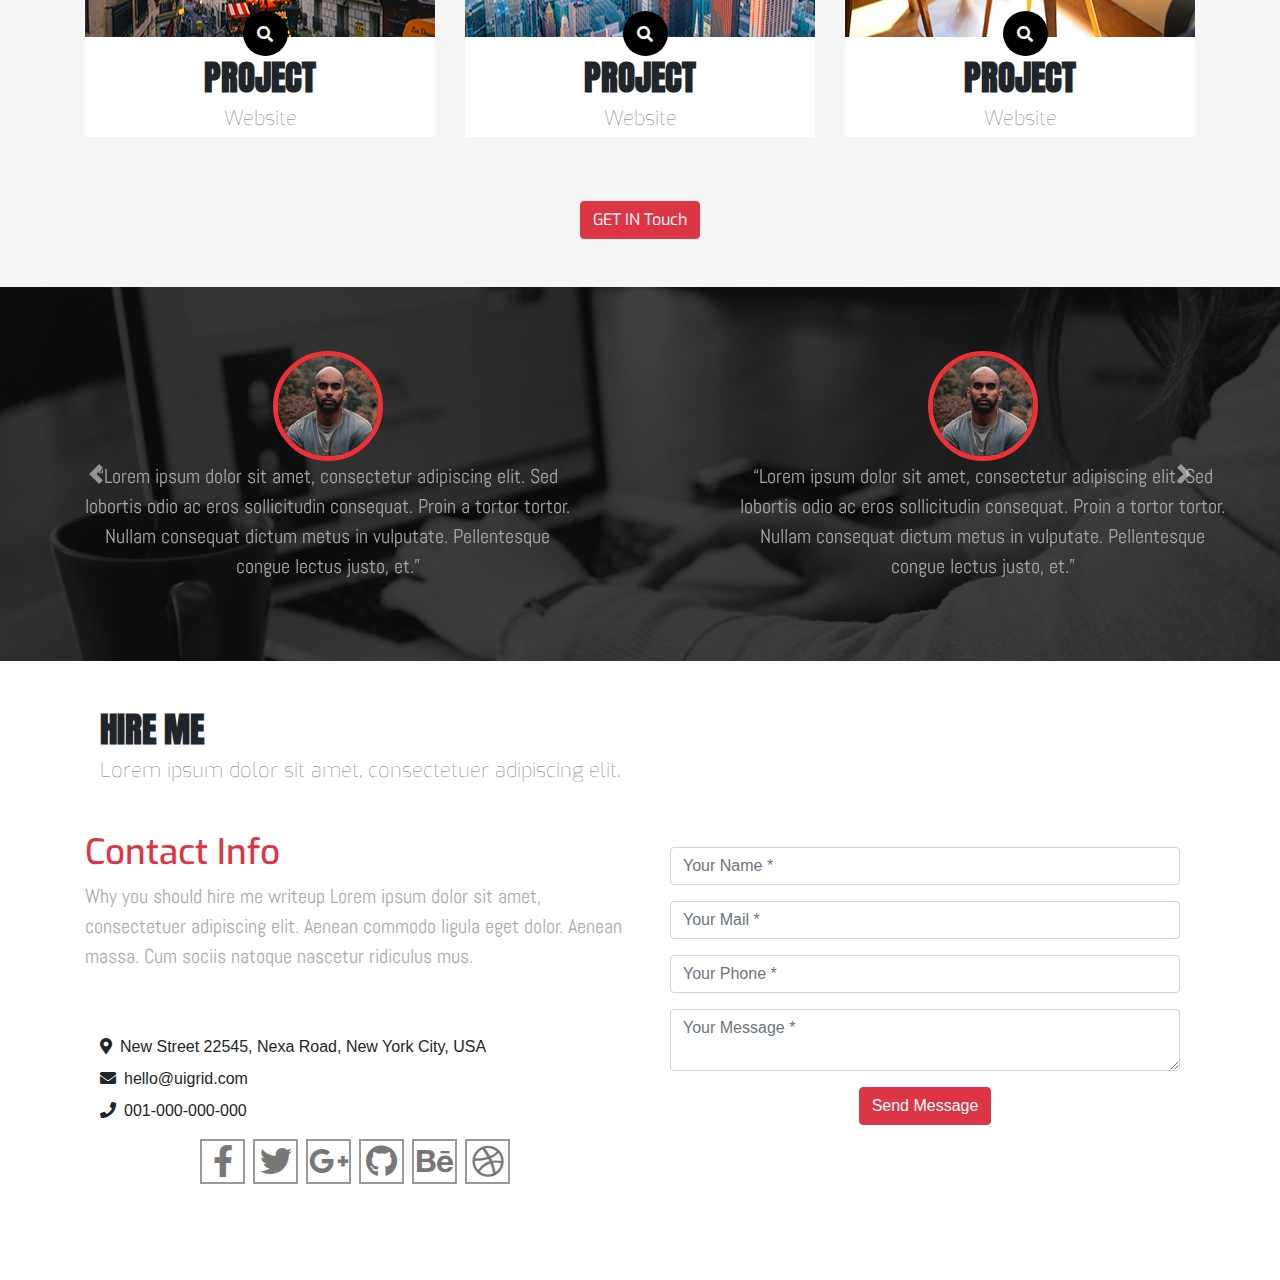
<file: WorkShop 2/Html/Index.html>
<html>

<head>
    <script src="../JS/jquery-3.4.1.slim.min.js"></script>
    <script src="../JS/popper.min.js"></script>
    <script src="../JS/bootstrap.min.js"></script>
    <link rel="stylesheet" href="../CSS/bootstrap.min.css">
    <link rel="stylesheet" href="../CSS/Index-StyleSheet.css">
    <link rel="stylesheet" href="../CSS/animate.css">
    <link rel="stylesheet" href="../CSS/all.min.css">
    <link href="https://fonts.googleapis.com/css?family=Anton|Exo&display=swap" rel="stylesheet">
    <link href="https://fonts.googleapis.com/css?family=Abel&display=swap" rel="stylesheet">

    <link rel="shortcut icon" type="image/png" href="../Imgs/favicon.png" />

</head>
<title>CODER.BITS</title>

<body>

    <nav class="navbar navbar-expand-lg navbar-dark nav-bg text-white">
        <div class="container">
            <div class="nav-logo d-inline-block align-top">
                <img src="../Imgs/logo.png" class="nav-brand">
                <span class="nav-text pl-2">CODER.BITS</span>
            </div>

            <button class="navbar-toggler" type="button" data-toggle="collapse" data-target="#navbarNav" aria-controls="navbarNav" aria-expanded="false" aria-label="Toggle navigation">
                <span class="navbar-toggler-icon "></span>
            </button>
            <div class="collapse navbar-collapse ml-auto" id="navbarNav">
                <ul class="navbar-nav ml-auto">
                    <li class="nav-item active">
                        <a class="nav-link nav-item-Selected" href="#">HOME <span class="sr-only">(current)</span></a>
                    </li>
                    <li class="nav-item">
                        <a class="nav-link text-white nav-item-text" href="#">ABOUT</a>
                    </li>
                    <li class="nav-item">
                        <a class="nav-link text-white nav-item-text" href="#">WORK</a>
                    </li>
                    <li class="nav-item">
                        <a class="nav-link text-white nav-item-text" href="#">PORTFOLIO</a>
                    </li>
                    <li class="nav-item">
                        <a class="nav-link text-white nav-item-text" href="#">HIRE ME</a>
                    </li>
                </ul>
            </div>
        </div>
    </nav>

    <section class="sec_1 position-relative">
        <div class="sec-overlay  w-100 position-absolute ">
            <div class="section_items d-table">
                <div class="sec-content mx-5 px-5">
                    <div class="container">
                        <div class="col-lg-8 col-md-8 col-sm-8">
                            <h1 class="sec1_title">LETS WORK ON SOMETHING INTERESTING TODAY</h1>
                            <h3 class="sec1_subtitle">Frontend Developer based in London UK </h3>
                            <a href="#" class="btn_more btn mt-2">KNOW MORE <i class="fas fa-angle-double-right"></i></a>

                        </div>

                    </div>

                </div>
            </div>
            <div class="scroll-item ml-5"><i class="fa fa-angle-down fa-3x"></i></div>
        </div>
    </section>
    <section class="sec_2 mt-5 mb-3">
        <div class="container">
            <div class="col-lg-12 col-md-12 col-sm-12 mb-5">
                <h3 class="section_heading">ABOUT ME</h3>
                <h4 class="section_subheading mt-3"> Lorem ipsum dolor sit amet, consectetuer adipiscing elit. </h4>
            </div>
            <div class="about-details">
                <div class="row">
                    <div class="col-lg-6 col-md-12 col-sm-12">
                        <img src="../Imgs/profile_photo.jpg" class="img-fluid">
                    </div>
                    <div class="col-lg-6 col-md-12 col-sm-12">
                        <h3 class="section_heading">CAROLINA SANDER</h3>
                        <h4 class="section_subheading mt-3">Frontend Web Developer.</h4>
                        <p class="mt-3 text-justify details_p">London based frontend developer and designer aenean commodo ligula eget dolor. Aenean massa. Cum sociis natoque penatibus et magnis dis parturient montes, nascetur ridiculus mus. Donec quam felis, ultricies nec, pellentesque eu, pretium quis, sem. </p>
                        <p class="mt-3 text-justify details_p">Aenean imperdiet. Etiam ultricies nisi vel augue. Curabitur ullamcorper nisi. Nam eget dui. Etiam rhoncus. Maecenas tempus, tellus eget condimentum rhoncus, sem quam semper libero, sit amet adipiscing sem neque sed ipsum. </p>
                        <p class="mt-3 text-justify details_p">Aenean imperdiet. Etiam ultricies nisi vel augue. Curabitur ullamcorper nisi. Nam eget dui. Etiam rhoncus.</p>
                        <div class="col-lg-12 pt-3">
                            <div class="socialmedia d-flex align-content-center justify-content-center">
                                <i class="fab fa-facebook-f  fa-2x pt-1 glphicon1"></i>
                                <i class="fab fa-twitter fa-2x ml-2 pt-1 glphicon2"></i>

                                <i class="fab fa-google-plus-g fa-2x pt-1 ml-2 glphicon3"></i>
                                <i class="fab fa-github fa-2x ml-2 pt-1 glphicon4"></i>
                                <i class="fab fa-behance fa-2x ml-2  pt-1 glphicon5"></i>
                                <i class="fab fa-dribbble fa-2x ml-2 pt-1 glphicon6"></i>
                            </div>

                        </div>




                    </div>
                </div>
            </div>
            <div class="Skills-details">
                <div class="row">
                    <div class="col-lg-6 col-md-6 col-sm-12 my-3">
                        <h3 class="section_heading">MY SKILLS</h3>
                        <p class="mt-3 text-justify details_p">About My skills and past work experience Lorem ipsum dolor sit amet, consectetuer adipiscing elit. Aenean commodo ligula eget dolor. Aenean massa. Cum sociis natoque penatibus et magnis dis parturient montes, nascetur ridiculus mus. Donec quam felis, ultricies nec, pellentesque eu, pretium quis, sem. Aenean imperdiet. Etiam ultricies nisi vel augue. Curabitur ullamcorper nisi. Nam eget dui. Etiam rhoncus. Maecenas tempus, tellus eget condimentum rhoncus, sem quam semper libero, sit amet adipiscing sem neque sed ipsum.</p>
                    </div>
                    <div class="col-lg-6 col-md-6 col-sm-12 my-3">
                        <div class="prograss_bar my-5">
                            <span class="prg_title">PSD TEMPLATE</span>
                            <span class="prg_per float-right">79%</span>
                            <div class="progress mb-3">
                                <div class="progress-bar bg-danger" role="progressbar" style="width: 79%" aria-valuenow="79" aria-valuemin="0" aria-valuemax="100"></div>
                            </div>
                            <span class="prg_title">HTML/CSS</span>
                            <span class="prg_per float-right">90%</span>
                            <div class="progress mb-3">
                                <div class="progress-bar bg-danger" role="progressbar" style="width: 90%" aria-valuenow="90" aria-valuemin="0" aria-valuemax="100"></div>
                            </div>
                            <span class="prg_title">JAVASCRIPT/JQUERY</span>
                            <span class="prg_per float-right">96%</span>
                            <div class="progress mb-3">
                                <div class="progress-bar bg-danger" role="progressbar" style="width: 96%" aria-valuenow="96" aria-valuemin="0" aria-valuemax="100"></div>
                            </div>
                            <span class="prg_title">WORDPRESS</span>
                            <span class="prg_per float-right">70%</span>
                            <div class="progress">
                                <div class="progress-bar bg-danger" role="progressbar" style="width: 70%" aria-valuenow="70" aria-valuemin="0" aria-valuemax="100"></div>
                            </div>


                        </div>
                    </div>
                </div>
                <div class="srv_btn text-center">
                    <button type="button" class="btn btn-danger text-center">MY SERVICES</button>
                </div>
            </div>

        </div>
    </section>
    <section class="sec_3 ">
        <div class="container">
            <div class="col-lg-12 pt-5">
                <h3 class="section_heading">WHAT I DO</h3>
                <h4 class="section_subheading pt-2">Lorem ipsum dolor sit amet, consectetuer adipiscing elit.</h4>
            </div>
            <div class="row">
                <div class="col-lg-4 col-md-6 col-sm-12">
                    <div class="brand_box mt-4">
                        <div class="srv_icon ml-3">
                            <i class="fas fa-magic glyph_icon fa-1x"></i>
                        </div>
                        <h4 class="sk_h pt-4 mx-3">BRANDING</h4>
                        <p class="sk_p pb-4 mx-3">Many desktop publishing packages and web page editors now use Lorem Ipsum text.</p>
                    </div>
                </div>
                <div class="col-lg-4 col-md-6 col-sm-12">
                    <div class="WEB_DESIGN mt-4">
                        <div class="srv_icon ml-3">
                            <i class="fas fa-desktop glyph_icon fa-1x"></i>
                        </div>
                        <h4 class="sk_h pt-4  mx-3">WEB DESIGN</h4>
                        <p class="sk_p pb-4 mx-3">Many desktop publishing packages and web page editors now use Lorem Ipsum text.</p>
                    </div>
                </div>
                <div class="col-lg-4 col-md-6 col-sm-12">
                    <div class="WEB_DEVELOPMENT mt-4 ">
                        <div class="srv_icon ml-3">
                            <i class="fas fa-code glyph_icon fa-1x"></i>
                        </div>
                        <h4 class="sk_h pt-4 mx-3">WEB DEVELOPMENT</h4>
                        <p class="sk_p pb-4 mx-3">Many desktop publishing packages and web page editors now use Lorem Ipsum text.</p>
                    </div>
                </div>
                <div class="col-lg-4 col-md-6 col-sm-12">
                    <div class="EMAIL_TEMPLATES mt-4 ">
                        <div class="srv_icon ml-3">
                            <i class="fas fa-paper-plane glyph_icon fa-1x"></i>
                        </div>
                        <h4 class="sk_h pt-4 mx-3">EMAIL TEMPLATES</h4>
                        <p class="sk_p pb-4 mx-3">Many desktop publishing packages and web page editors now use Lorem Ipsum text.</p>
                    </div>
                </div>
                <div class="col-lg-4 col-md-6 col-sm-12">
                    <div class="WORDPRESS mt-4 ">
                        <div class="srv_icon  ml-3">
                            <i class="fab fa-wordpress glyph_icon fa-1x"></i>
                        </div>
                        <h4 class="sk_h pt-4 mx-3">WORDPRESS</h4>
                        <p class="sk_p pb-4 mx-3">Many desktop publishing packages and web page editors now use Lorem Ipsum text.</p>
                    </div>
                </div>
                <div class="col-lg-4 col-md-6 col-sm-12">
                    <div class="WEB_HOSTING mt-4 ">
                        <div class="srv_icon  ml-3">
                            <i class="fas fa-cloud glyph_icon fa-1x"></i>
                        </div>
                        <h4 class="sk_h pt-4 mx-3">WEB HOSTING</h4>
                        <p class="sk_p pb-4 mx-3">Many desktop publishing packages and web page editors now use Lorem Ipsum text.</p>
                    </div>
                </div>
            </div>
            <div class="srv_btn text-center">
                <button type="button" class="btn btn-danger text-center mb-3">CHECK MY PORTFOLIO</button>
            </div>
        </div>
    </section>
    <section class="sec_4 ">

        <div class="container">
            <div class="row">
                <div class="col-lg-3 col-md-6 col-sm-12 my-5">
                    <div class="logo_design">
                        <i class="fas fa-magic fa-2x py-3 text-danger"></i>
                        <h1 class="porto_h1">759</h1>
                        <h3 class="porto_h3">Logo Design</h3>

                    </div>
                </div>
                <div class="col-lg-3 col-md-6 col-sm-12 my-5">
                    <div class="logo_design">
                        <i class="fas fa-desktop fa-2x py-3 text-danger"></i>
                        <h1 class="porto_h1">1459</h1>
                        <h3 class="porto_h3">Web Sites</h3>

                    </div>
                </div>
                <div class="col-lg-3 col-md-6 col-sm-12 my-5">
                    <div class="logo_design">
                        <i class="fab fa-wordpress fa-2x py-3 text-danger"></i>
                        <h1 class="porto_h1">359</h1>
                        <h3 class="porto_h3">Web Sites</h3>

                    </div>
                </div>
                <div class="col-lg-3 col-md-6 col-sm-12 my-5">
                    <div class="logo_design">
                        <i class="far fa-smile fa-2x py-3 text-danger"></i>
                        <h1 class="porto_h1">3459</h1>
                        <h3 class="porto_h3">Web Sites</h3>

                    </div>
                </div>
            </div>
        </div>
    </section>
    <section class="sec_5 py-5">
        <div class="container">
            <div class="col-lg-12 col-md-12 col-sm-12">
                <h3 class="section_heading"> MY PORTFOLIO</h3>
                <h4 class="section_subheading">Lorem ipsum dolor sit amet, consectetuer adipiscing elit.</h4>
            </div>
            <div class="row mt-4    ">
                <div class="col-lg-4 col-md-6 col-sm-12 my-3">
                    <div class="proj1 position-relative overflow-hidden">
                        <div class="proj_img">
                        </div>
                        <div class="proj1_box">
                            <h1 class="section_heading">PROJECT</h1>
                            <h4 class="section_subheading">Website</h4>
                        </div>
                        <div class="proj_icon">
                            <i class="fas fa-search fa-1x glyph_icon"></i>
                        </div>
                    </div>
                </div>
                <div class="col-lg-4 col-md-6 col-sm-12 my-3">
                    <div class="proj2 position-relative overflow-hidden">
                        <div class="proj2_img">
                        </div>
                        <div class="proj2_box">
                            <h1 class="section_heading">PROJECT</h1>
                            <h4 class="section_subheading">Website</h4>
                        </div>
                        <div class="proj_icon">
                            <i class="fas fa-search fa-1x glyph_icon"></i>
                        </div>
                    </div>
                </div>
                <div class="col-lg-4 col-md-6 col-sm-12 my-3">
                    <div class="proj3 position-relative overflow-hidden">
                        <div class="proj3_img">
                        </div>
                        <div class="proj3_box">
                            <h1 class="section_heading">PROJECT</h1>
                            <h4 class="section_subheading">Website</h4>
                        </div>
                        <div class="proj_icon">
                            <i class="fas fa-search fa-1x glyph_icon"></i>
                        </div>
                    </div>
                </div>
                <div class="col-lg-4 col-md-6 col-sm-12 my-3">
                    <div class="proj4 position-relative overflow-hidden">
                        <div class="proj4_img">
                        </div>
                        <div class="proj4_box">
                            <h1 class="section_heading">PROJECT</h1>
                            <h4 class="section_subheading">Website</h4>
                        </div>
                        <div class="proj_icon">
                            <i class="fas fa-search fa-1x glyph_icon"></i>
                        </div>
                    </div>
                </div>
                <div class="col-lg-4 col-md-6 col-sm-12 my-3">
                    <div class="proj5 position-relative overflow-hidden">
                        <div class="proj5_img">
                        </div>
                        <div class="proj5_box">
                            <h1 class="section_heading">PROJECT</h1>
                            <h4 class="section_subheading">Website</h4>
                        </div>
                        <div class="proj_icon">
                            <i class="fas fa-search fa-1x glyph_icon"></i>
                        </div>
                    </div>
                </div>
                <div class="col-lg-4 col-md-6 col-sm-12 my-3">
                    <div class="proj6 position-relative overflow-hidden">
                        <div class="proj6_img">
                        </div>
                        <div class="proj6_box">
                            <h1 class="section_heading">PROJECT</h1>
                            <h4 class="section_subheading">Website</h4>
                        </div>
                        <div class="proj_icon">
                            <i class="fas fa-search fa-1x glyph_icon"></i>
                        </div>
                    </div>
                </div>
            </div>
            <div class="srv_btn text-center">
                <button type="button" class="btn btn-danger text-center mt-5">GET IN Touch</button>
            </div>
        </div>
    </section>
    <section class="sec_6 py-3">
        <div id="carouselExampleControls" class="carousel slide py-5" data-ride="carousel">

            <a class="carousel-control-prev" href="#carouselExampleControls" role="button" data-slide="prev">
                <span class="carousel-control-prev-icon" aria-hidden="true"></span>
                <span class="sr-only">Previous</span>
            </a>
            <a class="carousel-control-next" href="#carouselExampleControls" role="button" data-slide="next">
                <span class="carousel-control-next-icon" aria-hidden="true"></span>
                <span class="sr-only">Next</span>
            </a>
            <div class="carousel-inner">
                <div class="carousel-item active">

                    <div class="row">

                        <div class="col-lg-6 col-md-6 col-sm-12">
                            <div class="slider1 text-center">
                                <img src="../Imgs/vinayak-rajguru.jpg" class="rounded-circle ">
                                <p class="details_p mx-5">“Lorem ipsum dolor sit amet, consectetur adipiscing elit. Sed lobortis odio ac eros sollicitudin consequat. Proin a tortor tortor. Nullam consequat dictum metus in vulputate. Pellentesque congue lectus justo, et.”</p>
                            </div>
                        </div>
                        <div class="col-lg-6 col-md-6 col-sm-12">
                            <div class="slider1 text-center">
                                <img src="../Imgs/vinayak-rajguru.jpg" class="rounded-circle ">
                                <p class="details_p mx-5">“Lorem ipsum dolor sit amet, consectetur adipiscing elit. Sed lobortis odio ac eros sollicitudin consequat. Proin a tortor tortor. Nullam consequat dictum metus in vulputate. Pellentesque congue lectus justo, et.”</p>
                            </div>


                        </div>

                    </div>
                </div>

            </div>
        </div>

    </section>
    <section class="sec_7 py-5">
        <div class="container">
            <div class="col-lg-12">
                <h1 class="section_heading">HIRE ME</h1>
                <h3 class="section_subheading">Lorem ipsum dolor sit amet, consectetuer adipiscing elit.</h3>
            </div>
            <div class="row my-5">
                <div class="col-lg-6 col-md-6 col-sm-12">
                    <h3 class="porto_h3">Contact Info</h3>
                    <p class="details_p pb-5">Why you should hire me writeup Lorem ipsum dolor sit amet, consectetuer adipiscing elit. Aenean commodo ligula eget dolor. Aenean massa. Cum sociis natoque nascetur ridiculus mus.</p>
                    <div class="col-lg-12">
                        <span class="loc_icon"><i class="fas fa-map-marker-alt fa-1x mr-2"></i>New Street 22545, Nexa Road, New York City, USA</span>
                    </div>
                    <div class="col-lg-12  mt-2">
                        <span class="mail_icon"><i class="fas fa-envelope fa-1x mr-2"></i>hello@uigrid.com</span>
                    </div>
                    <div class="col-lg-12 mt-2">
                        <span class="phone_icon"><i class="fas fa-phone mr-2"></i>001-000-000-000</span>
                    </div>
                    <div class="col-lg-12 pt-3">
                        <div class="socialmedia d-flex align-content-center justify-content-center">
                            <i class="fab fa-facebook-f  fa-2x pt-1 glphicon1"></i>
                            <i class="fab fa-twitter fa-2x ml-2 pt-1 glphicon2"></i>

                            <i class="fab fa-google-plus-g fa-2x pt-1 ml-2 glphicon3"></i>
                            <i class="fab fa-github fa-2x ml-2 pt-1 glphicon4"></i>
                            <i class="fab fa-behance fa-2x ml-2  pt-1 glphicon5"></i>
                            <i class="fab fa-dribbble fa-2x ml-2 pt-1 glphicon6"></i>
                        </div>

                    </div>
                </div>
                <div class="col-lg-6 col-md-6 col-sm-12 my-3">
                    <div class="col-lg-12">
                        <form>
                            <div class="form-group">

                                <input type="text" class="form-control" id="formGroupExampleInput" placeholder="Your Name *" required="required">
                            </div>
                            <div class="form-group">

                                <input type="email" class="form-control" id="exampleFormControlInput1" placeholder="Your Mail *" required="required">
                            </div>
                            <div class="form-group">

                                <input type="text" class="form-control" id="formGroupExampleInput" placeholder="Your Phone *" required="required">
                            </div>
                            <div class="form-group">
                                <textarea class="form-control" id="message" placeholder="Your Message *" required="required"></textarea>
                            </div>
                        </form>
                        <div class="col-lg-12 text-center">
                            <button type="button" class="btn btn-danger more_btn">Send Message</button>

                        </div>
                    </div>
                </div>
            </div>
        </div>
    </section>
</body>

</html>
</file>
<file: CSS/Index-StyleSheet.css>
.nav-brand_txt {
    font-family: 'Lobster', cursive;
    font-size: 30px;
    color: #feda77 !Important;
}

.navbar-nav > li > .dropdown-menu {
    background-color: rgba(82, 82, 82, 1) !important;
}

.section1 {
    background-image: url(../Imgs/header-bg.jpg);
    background-size: 100% 100%;
    height: 700px;
    background-color: rgba(0, 0, 75, 0.5);
    background-blend-mode: overlay;

}

.nav-item_txt {
    font-family: 'Blinker', sans-serif;
    font-size: 20px;


}

.nav-toggler {
    background-color: transparent;
    color: white !Important;
    border-radius: 5px;
}

.nav-icon {
    background-image: url(../Imgs/toggle.png);
    background-size: 100% 100%;
    padding: 0px;
    margin: 0px;

}

.h2_title {
    color: white;
    font-family: 'Acme', sans-serif;
    font-style: italic;
}

.h1_title {
    color: white;
    font-family: 'Francois One', sans-serif;
    font-size: 50px;

}

.more_btn {
    font-family: 'Blinker', sans-serif;
    font-size: 30px;

}

.exp_h1 {
    color: black;
    font-family: 'Francois One', sans-serif;
    font-size: 40px;
}

.exp_p {
    font-family: 'Blinker', sans-serif;
    font-size: 20px;


}

.nav-bg {
    background-color: rgba(113, 110, 90, 0.2) !Important;
}

/*.Exp_Pic1 {
    height: 400px;
    background-size: 100% 100%;
}

.Exp_Pic2 {
    height: 400px;
    background-size: 100% 100%;
}

.Exp_Pic3 {
    height: 400px;
    background-size: 100% 100%;
}*/

.layer1 {
    position: absolute;
    height: 90%;
    width: 90%;
    background-color: rgba(0, 0, 70, 0.4);
    text-align: center;
    top: -100%;
    justify-content: center;
    transition: all 1s;
}

.layer2 {
    position: absolute;
    height: 90%;
    width: 90%;
    background-color: rgba(0, 0, 70, 0.4);
    text-align: center;
    top: -100%;
    justify-content: center;
    transition: all 1s;
}

.layer3 {
    position: absolute;
    height: 90%;
    width: 90%;
    background-color: rgba(0, 0, 70, 0.4);
    text-align: center;
    top: -100%;
    justify-content: center;
    transition: all 1s;
}

.adv-person1:hover .layer1 {
    top: 0;
}

.adv-person2:hover .layer2 {
    top: 0;
}

.adv-person3:hover .layer3 {
    top: 0;
}

.bottom-text2 {
    position: absolute;
    width: 90%;
    margin-bottom: 10px;
    bottom: 0;
    text-align: center;
    background-color: #F8F9FC;
    margin-left: 15px;
    margin-right: 15px;
    transition: all 1s;
    transition-delay: 0.15s;
}

.bottom-text2 h2 {
    font-family: 'Blinker', sans-serif;
    font-size: 30px;
    margin-top: 10px;
    color: #F38181;
}

.bottom-text2 h3 {
    font-family: 'Blinker', sans-serif;
    font-size: 20px;
    color: yellowgreen;

}

.adv-person2:hover .bottom-text2 {
    bottom: -100%;
}

.bottom-text1 {
    position: absolute;
    width: 90%;
    margin-bottom: 10px;
    bottom: 0;
    text-align: center;
    background-color: #F8F9FC;
    margin-left: 15px;
    margin-right: 15px;
    transition: all 1s;
    transition-delay: 0.15s;
}

.bottom-text1 h2 {
    font-family: 'Blinker', sans-serif;
    font-size: 30px;
    margin-top: 10px;
    color: #F38181;
}

.bottom-text1 h3 {
    font-family: 'Blinker', sans-serif;
    font-size: 20px;
    color: yellowgreen;

}

.adv-person1:hover .bottom-text1 {
    bottom: -100%;
}

.bottom-text3 {
    position: absolute;
    width: 90%;
    margin-bottom: 10px;
    bottom: 0;
    text-align: center;
    background-color: #F8F9FC;
    margin-left: 15px;
    margin-right: 15px;
    transition: all 1s;
    transition-delay: 0.15s;
}

.bottom-text3 h2 {
    font-family: 'Blinker', sans-serif;
    font-size: 30px;
    margin-top: 10px;
    color: #F38181;
}

.bottom-text3 h3 {
    font-family: 'Blinker', sans-serif;
    font-size: 20px;
    color: yellowgreen;

}

.adv-person3:hover .bottom-text3 {
    bottom: -100%;
}

.Top_Categories {
    background-color: #f9f9f9;
}

.box1 {
    background-image: url(../Imgs/01-thumbnail.jpg);
    background-size: 100% 100%;
    width: 100%;
    height: 200px;

}

.box2 {
    background-image: url(../Imgs/02-thumbnail.jpg);
    background-size: 100% 100%;
    width: 100%;
    height: 200px;

}

.box3 {
    background-image: url(../Imgs/03-thumbnail.jpg);
    background-size: 100% 100%;
    width: 100%;
    height: 200px;

}

.box4 {
    background-image: url(../Imgs/04-thumbnail.jpg);
    background-size: 100% 100%;
    width: 100%;
    height: 200px;

}

.box5 {
    background-image: url(../Imgs/55.jpg);
    background-size: 100% 100%;
    width: 100%;
    height: 200px;

}

.box6 {
    background-image: url(../Imgs/6.jpg);
    background-size: 100% 100%;
    width: 100%;
    height: 200px;

}

.box7 {
    background-image: url(../Imgs/7.jpg);
    background-size: 100% 100%;
    width: 100%;
    height: 200px;

}

.box8 {
    background-image: url(../Imgs/8.jpg);
    background-size: 100% 100%;
    width: 100%;
    height: 200px;

}

.bx-layer1 {
    background-color: #337ab7;
    transition: all 1s;
}

.bx-layer1:hover {
    opacity: 0.5;
}

.bx-content h2 {
    font-family: 'Blinker', sans-serif;
    font-size: 25px;
    color: white;

}

.bx-layer2 {
    background-color: #1ec1d9;
    transition: all 1s;
}

.bx-layer2:hover {
    opacity: 0.5;
}

.bx-content h2 {
    font-family: 'Blinker', sans-serif;
    font-size: 25px;
    color: white;

}

.bx-layer3 {
    background-color: #10c45c;
    transition: all 1s;
}

.bx-layer3:hover {
    opacity: 0.5;
}

.bx-content h2 {
    font-family: 'Blinker', sans-serif;
    font-size: 25px;
    color: white;

}

.bx-layer4 {
    background-color: #47c58e;
    transition: all 1s;
}

.bx-layer4:hover {
    opacity: 0.5;
}

.bx-content h2 {
    font-family: 'Blinker', sans-serif;
    font-size: 25px;
    color: white;

}

.bx-layer5 {
    background-color: #f9bd44;
    transition: all 1s;
}

.bx-layer5:hover {
    opacity: 0.5;
}

.bx-content h2 {
    font-family: 'Blinker', sans-serif;
    font-size: 25px;
    color: white;

}

.bx-layer6 {
    background-color: #e948ae;
    transition: all 1s;
}

.bx-layer6:hover {
    opacity: 0.5;
}

.bx-content h2 {
    font-family: 'Blinker', sans-serif;
    font-size: 25px;
    color: white;

}

.bx-layer7 {
    background-color: #e84b3a;
    transition: all 1s;
}

.bx-layer7:hover {
    opacity: 0.5;
}

.bx-content h2 {
    font-family: 'Blinker', sans-serif;
    font-size: 25px;
    color: white;

}

.bx-layer8 {
    background-color: #92278f;
    transition: all 1s;
}

.bx-layer8:hover {
    opacity: 0.5;
}

.bx-content h2 {
    font-family: 'Blinker', sans-serif;
    font-size: 25px;
    color: white;

}

.card_custome {
    border-radius: 0px;
    border: none;
}

.card-content1 {
    background-image: url(../Imgs/01-thumbnail.jpg);
    background-size: 100% 100%;
    width: 100%;
    height: 300px;
}

.card-content2 {
    background-image: url(../Imgs/02-thumbnail.jpg);
    background-size: 100% 100%;
    width: 100%;
    height: 300px;
}

.card-content3 {
    background-image: url(../Imgs/03-thumbnail.jpg);
    background-size: 100% 100%;
    width: 100%;
    height: 300px;
}

.card-content4 {
    background-image: url(../Imgs/06-thumbnail.jpg);
    background-size: 100% 100%;
    width: 100%;
    height: 300px;
}

.card-content5 {
    background-image: url(../Imgs/05-thumbnail.jpg);
    background-size: 100% 100%;
    width: 100%;
    height: 300px;
}

.card-content6 {
    background-image: url(../Imgs/04-thumbnail.jpg);
    background-size: 100% 100%;
    width: 100%;
    height: 300px;
}



.card_text {
    background-color: white;
    color: black;
}

.card_text h1 {
    font-family: 'Blinker', sans-serif;
    font-size: 35px;
}

.card_text h2 {
    font-family: 'Blinker', sans-serif;
    font-family: 10px !Important;
    font-style: italic;
    color: lightgrey;
}

.card1_layer {
    position: absolute;
    width: 100%;
    height: 100%;
    background-color: #f9bd44;
    top: 0;
    opacity: 0;
    transition: all 1s;
}

.card-content1:hover .card1_layer {
    opacity: 0.9;
}

.card-content1:hover .card1_plus {
    opacity: 1;
}

.card2_layer {
    position: absolute;
    width: 100%;
    height: 100%;
    background-color: #f9bd44;
    top: 0;
    opacity: 0;
    transition: all 1s;
}

.card-content2:hover .card2_layer {
    opacity: 0.9;
}

.card-content2:hover .card2_plus {
    opacity: 1;
}

.card3_layer {
    position: absolute;
    width: 100%;
    height: 100%;
    background-color: #f9bd44;
    top: 0;
    opacity: 0;
    transition: all 1s;
}

.card-content3:hover .card3_layer {
    opacity: 0.9;
}



.card4_layer {
    position: absolute;
    width: 100%;
    height: 100%;
    background-color: #f9bd44;
    top: 0;
    opacity: 0;
    transition: all 1s;
}

.card-content4:hover .card4_layer {
    opacity: 0.9;
}


.card5_layer {
    position: absolute;
    width: 100%;
    height: 100%;
    background-color: #f9bd44;
    top: 0;
    opacity: 0;
    transition: all 1s;
}

.card-content5:hover .card5_layer {
    opacity: 0.9;
}



.card6_layer {
    position: absolute;
    width: 100%;
    height: 100%;
    background-color: #f9bd44;
    top: 0;
    opacity: 0;
    transition: all 1s;
}

.card-content6:hover .card6_layer {
    opacity: 0.9;
}

.ContactUs {
    background-image: url(../Imgs/map-image.png);
    background-color: #212529;
    background-size: 100% 100%;
    width: 100%;
    
}

.ContactUS h1 {
    color: white;
    font-size: 35px;
    font-family: 'Francois One', sans-serif;
}

.ContactUS h4 {
    color: #6c757d;
    font-size: 25px;
    font-style: italic;
    font-family: 'Blinker', sans-serif;

}

.form-group > input {
    padding: 35px;
}

textarea.form-control {
    height: 248px;
}
</file>
<file: WorkShop 1/CSS/Index-StyleSheet.css>
.nav-brand_txt {
    font-family: 'Lobster', cursive;
    font-size: 30px;
    color: #feda77 !Important;
}

.navbar-nav > li > .dropdown-menu {
    background-color: rgba(82, 82, 82, 1) !important;
}

.section1 {
    background-image: url(../Imgs/header-bg.jpg);
    background-size: 100% 100%;
    height: 700px;
    background-color: rgba(0, 0, 75, 0.5);
    background-blend-mode: overlay;

}

.nav-item_txt {
    font-family: 'Blinker', sans-serif;
    font-size: 20px;


}

.nav-toggler {
    background-color: transparent;
    color: white !Important;
    border-radius: 5px;
}

.nav-icon {
    background-image: url(../Imgs/toggle.png);
    background-size: 100% 100%;
    padding: 0px;
    margin: 0px;

}

.h2_title {
    color: white;
    font-family: 'Acme', sans-serif;
    font-style: italic;
}

.h1_title {
    color: white;
    font-family: 'Francois One', sans-serif;
    font-size: 50px;

}

.more_btn {
    font-family: 'Blinker', sans-serif;
    font-size: 30px;

}

.exp_h1 {
    color: black;
    font-family: 'Francois One', sans-serif;
    font-size: 40px;
}

.exp_p {
    font-family: 'Blinker', sans-serif;
    font-size: 20px;


}

.nav-bg {
    background-color: rgba(113, 110, 90, 0.2) !Important;
}

/*.Exp_Pic1 {
    height: 400px;
    background-size: 100% 100%;
}

.Exp_Pic2 {
    height: 400px;
    background-size: 100% 100%;
}

.Exp_Pic3 {
    height: 400px;
    background-size: 100% 100%;
}*/

.layer1 {
    position: absolute;
    height: 90%;
    width: 90%;
    background-color: rgba(0, 0, 70, 0.4);
    text-align: center;
    top: -100%;
    justify-content: center;
    transition: all 1s;
}

.layer2 {
    position: absolute;
    height: 90%;
    width: 90%;
    background-color: rgba(0, 0, 70, 0.4);
    text-align: center;
    top: -100%;
    justify-content: center;
    transition: all 1s;
}

.layer3 {
    position: absolute;
    height: 90%;
    width: 90%;
    background-color: rgba(0, 0, 70, 0.4);
    text-align: center;
    top: -100%;
    justify-content: center;
    transition: all 1s;
}

.adv-person1:hover .layer1 {
    top: 0;
}

.adv-person2:hover .layer2 {
    top: 0;
}

.adv-person3:hover .layer3 {
    top: 0;
}

.bottom-text2 {
    position: absolute;
    width: 90%;
    margin-bottom: 10px;
    bottom: 0;
    text-align: center;
    background-color: #F8F9FC;
    margin-left: 15px;
    margin-right: 15px;
    transition: all 1s;
    transition-delay: 0.15s;
}

.bottom-text2 h2 {
    font-family: 'Blinker', sans-serif;
    font-size: 30px;
    margin-top: 10px;
    color: #F38181;
}

.bottom-text2 h3 {
    font-family: 'Blinker', sans-serif;
    font-size: 20px;
    color: yellowgreen;

}

.adv-person2:hover .bottom-text2 {
    bottom: -100%;
}

.bottom-text1 {
    position: absolute;
    width: 90%;
    margin-bottom: 10px;
    bottom: 0;
    text-align: center;
    background-color: #F8F9FC;
    margin-left: 15px;
    margin-right: 15px;
    transition: all 1s;
    transition-delay: 0.15s;
}

.bottom-text1 h2 {
    font-family: 'Blinker', sans-serif;
    font-size: 30px;
    margin-top: 10px;
    color: #F38181;
}

.bottom-text1 h3 {
    font-family: 'Blinker', sans-serif;
    font-size: 20px;
    color: yellowgreen;

}

.adv-person1:hover .bottom-text1 {
    bottom: -100%;
}

.bottom-text3 {
    position: absolute;
    width: 90%;
    margin-bottom: 10px;
    bottom: 0;
    text-align: center;
    background-color: #F8F9FC;
    margin-left: 15px;
    margin-right: 15px;
    transition: all 1s;
    transition-delay: 0.15s;
}

.bottom-text3 h2 {
    font-family: 'Blinker', sans-serif;
    font-size: 30px;
    margin-top: 10px;
    color: #F38181;
}

.bottom-text3 h3 {
    font-family: 'Blinker', sans-serif;
    font-size: 20px;
    color: yellowgreen;

}

.adv-person3:hover .bottom-text3 {
    bottom: -100%;
}

.Top_Categories {
    background-color: #f9f9f9;
}

.box1 {
    background-image: url(../Imgs/01-thumbnail.jpg);
    background-size: 100% 100%;
    width: 100%;
    height: 200px;

}

.box2 {
    background-image: url(../Imgs/02-thumbnail.jpg);
    background-size: 100% 100%;
    width: 100%;
    height: 200px;

}

.box3 {
    background-image: url(../Imgs/03-thumbnail.jpg);
    background-size: 100% 100%;
    width: 100%;
    height: 200px;

}

.box4 {
    background-image: url(../Imgs/04-thumbnail.jpg);
    background-size: 100% 100%;
    width: 100%;
    height: 200px;

}

.box5 {
    background-image: url(../Imgs/55.jpg);
    background-size: 100% 100%;
    width: 100%;
    height: 200px;

}

.box6 {
    background-image: url(../Imgs/6.jpg);
    background-size: 100% 100%;
    width: 100%;
    height: 200px;

}

.box7 {
    background-image: url(../Imgs/7.jpg);
    background-size: 100% 100%;
    width: 100%;
    height: 200px;

}

.box8 {
    background-image: url(../Imgs/8.jpg);
    background-size: 100% 100%;
    width: 100%;
    height: 200px;

}

.bx-layer1 {
    background-color: #337ab7;
    transition: all 1s;
}

.bx-layer1:hover {
    opacity: 0.5;
}

.bx-content h2 {
    font-family: 'Blinker', sans-serif;
    font-size: 25px;
    color: white;

}

.bx-layer2 {
    background-color: #1ec1d9;
    transition: all 1s;
}

.bx-layer2:hover {
    opacity: 0.5;
}

.bx-content h2 {
    font-family: 'Blinker', sans-serif;
    font-size: 25px;
    color: white;

}

.bx-layer3 {
    background-color: #10c45c;
    transition: all 1s;
}

.bx-layer3:hover {
    opacity: 0.5;
}

.bx-content h2 {
    font-family: 'Blinker', sans-serif;
    font-size: 25px;
    color: white;

}

.bx-layer4 {
    background-color: #47c58e;
    transition: all 1s;
}

.bx-layer4:hover {
    opacity: 0.5;
}

.bx-content h2 {
    font-family: 'Blinker', sans-serif;
    font-size: 25px;
    color: white;

}

.bx-layer5 {
    background-color: #f9bd44;
    transition: all 1s;
}

.bx-layer5:hover {
    opacity: 0.5;
}

.bx-content h2 {
    font-family: 'Blinker', sans-serif;
    font-size: 25px;
    color: white;

}

.bx-layer6 {
    background-color: #e948ae;
    transition: all 1s;
}

.bx-layer6:hover {
    opacity: 0.5;
}

.bx-content h2 {
    font-family: 'Blinker', sans-serif;
    font-size: 25px;
    color: white;

}

.bx-layer7 {
    background-color: #e84b3a;
    transition: all 1s;
}

.bx-layer7:hover {
    opacity: 0.5;
}

.bx-content h2 {
    font-family: 'Blinker', sans-serif;
    font-size: 25px;
    color: white;

}

.bx-layer8 {
    background-color: #92278f;
    transition: all 1s;
}

.bx-layer8:hover {
    opacity: 0.5;
}

.bx-content h2 {
    font-family: 'Blinker', sans-serif;
    font-size: 25px;
    color: white;

}

.card_custome {
    border-radius: 0px;
    border: none;
}

.card-content1 {
    background-image: url(../Imgs/01-thumbnail.jpg);
    background-size: 100% 100%;
    width: 100%;
    height: 300px;
}

.card-content2 {
    background-image: url(../Imgs/02-thumbnail.jpg);
    background-size: 100% 100%;
    width: 100%;
    height: 300px;
}

.card-content3 {
    background-image: url(../Imgs/03-thumbnail.jpg);
    background-size: 100% 100%;
    width: 100%;
    height: 300px;
}

.card-content4 {
    background-image: url(../Imgs/06-thumbnail.jpg);
    background-size: 100% 100%;
    width: 100%;
    height: 300px;
}

.card-content5 {
    background-image: url(../Imgs/05-thumbnail.jpg);
    background-size: 100% 100%;
    width: 100%;
    height: 300px;
}

.card-content6 {
    background-image: url(../Imgs/04-thumbnail.jpg);
    background-size: 100% 100%;
    width: 100%;
    height: 300px;
}



.card_text {
    background-color: white;
    color: black;
}

.card_text h1 {
    font-family: 'Blinker', sans-serif;
    font-size: 35px;
}

.card_text h2 {
    font-family: 'Blinker', sans-serif;
    font-family: 10px !Important;
    font-style: italic;
    color: lightgrey;
}

.card1_layer {
    position: absolute;
    width: 100%;
    height: 100%;
    background-color: #f9bd44;
    top: 0;
    opacity: 0;
    transition: all 1s;
}

.card-content1:hover .card1_layer {
    opacity: 0.9;
}

.card-content1:hover .card1_plus {
    opacity: 1;
}

.card2_layer {
    position: absolute;
    width: 100%;
    height: 100%;
    background-color: #f9bd44;
    top: 0;
    opacity: 0;
    transition: all 1s;
}

.card-content2:hover .card2_layer {
    opacity: 0.9;
}

.card-content2:hover .card2_plus {
    opacity: 1;
}

.card3_layer {
    position: absolute;
    width: 100%;
    height: 100%;
    background-color: #f9bd44;
    top: 0;
    opacity: 0;
    transition: all 1s;
}

.card-content3:hover .card3_layer {
    opacity: 0.9;
}



.card4_layer {
    position: absolute;
    width: 100%;
    height: 100%;
    background-color: #f9bd44;
    top: 0;
    opacity: 0;
    transition: all 1s;
}

.card-content4:hover .card4_layer {
    opacity: 0.9;
}


.card5_layer {
    position: absolute;
    width: 100%;
    height: 100%;
    background-color: #f9bd44;
    top: 0;
    opacity: 0;
    transition: all 1s;
}

.card-content5:hover .card5_layer {
    opacity: 0.9;
}



.card6_layer {
    position: absolute;
    width: 100%;
    height: 100%;
    background-color: #f9bd44;
    top: 0;
    opacity: 0;
    transition: all 1s;
}

.card-content6:hover .card6_layer {
    opacity: 0.9;
}

.ContactUs {
    background-image: url(../Imgs/map-image.png);
    background-color: #212529;
    background-size: 100% 100%;
    width: 100%;
    
}

.ContactUS h1 {
    color: white;
    font-size: 35px;
    font-family: 'Francois One', sans-serif;
}

.ContactUS h4 {
    color: #6c757d;
    font-size: 25px;
    font-style: italic;
    font-family: 'Blinker', sans-serif;

}

.form-group > input {
    padding: 35px;
}

textarea.form-control {
    height: 248px;
}
</file>
<file: WorkShop 2/CSS/Index-StyleSheet.css>
.nav-brand {
    background-size: 100% 100%;
    width: 64px;
    height: 64px;

}

.nav-text {
    font-size: 20px;
    font-family: 'Poppins', Helvetica, arial, sans-serif;
    font-weight: 600;
}

.nav-item-text {
    font-size: 14px;
    font-family: 'Poppins', Helvetica, arial, sans-serif;
    font-weight: 550;
    color: white;
    transition: all 0.5s;
}

.nav-item-text:hover {
    color: #ec3237 !important;
}

.nav-item-Selected {
    font-size: 14px;
    font-family: 'Poppins', Helvetica, arial, sans-serif;
    font-weight: 550;
    color: #ec3237 !important;

}

.nav-bg {
    background-color: black !important;
}

.sec_1 {
    background-image: url(../Imgs/cover.jpg);
    background-size: 100% 100%;
    height: 500px;


}

.sec-overlay {

    background-color: rgba(196, 45, 50, 0.68);
    height: 100%;
    top: 0;
    left: 0;
    overflow: hidden;
}

.sec1_title {
    font-family: 'Anton', sans-serif;
    font-size: 50px;
    text-shadow: 0px 1px 5px #af2442;
    color: white
}

.sec-content {
    display: table-cell;
    vertical-align: middle;

}

.sec1_subtitle {
    font-family: 'Exo', sans-serif;
    color: white;
}

.scroll-item {
    position: absolute;
    bottom: 50px;
    left: 50%;
    animation-name: scrol-animate;
    animation-duration: 2s;
    animation-iteration-count: infinite;
    color: white;

}

@keyframes scrol-animate {
    0% {
        transform: translate(0, 0px);
    }

    50% {
        transform: translate(0, 40px);
    }

    100% {
        transform: translate(0, 0px);

    }
}

.btn_more {

    text-decoration: none;
    color: white;
    border: 1px solid white;
    transition: all 1s;

}

.btn_more:hover {
    background-color: white !important;
    color: rgba(196, 45, 50, 0.68);
}

.section_items {
    height: 100%;
    position: absolute;
    width: 100%;
}

.section_heading {
    font-family: 'Anton', sans-serif;
    font-weight: 700;
    font-size: 35px;

}

.section_subheading {
    font-family: 'Exo', sans-serif;
    font-weight: 100;
    font-size: 20px;

    color: dimgrey;
}

.details_p {
    font-size: 20px;
    color: darkgray;
    font-family: 'Abel', sans-serif;

}

.glphicon1 {
    color: #777777;
    border: 2px solid #999999;
    text-align: center;
    text-align: center;
    height: 45px;
    width: 45px;
    transition: all 0.25s;

}


.glphicon2 {
    color: #777777;
    border: 2px solid #999999;
    text-align: center;
    text-align: center;
    height: 45px;
    width: 45px;
    transition: all 0.25s;
}


.glphicon3 {
    color: #777777;
    border: 2px solid #999999;
    text-align: center;
    text-align: center;
    height: 45px;
    width: 45px;
    transition: all 0.25s;
}


.glphicon4 {
    color: #777777;
    border: 2px solid #999999;
    text-align: center;
    text-align: center;
    height: 45px;
    width: 45px;
    transition: all 0.25s;
}


.glphicon5 {
    color: #777777;
    border: 2px solid #999999;
    text-align: center;
    text-align: center;
    height: 45px;
    width: 45px;
    transition: all 0.25s;
}


.glphicon6 {
    color: #777777;
    border: 2px solid #999999;
    text-align: center;
    height: 45px;
    width: 45px;
    transition: all 0.25s;
}

.glphicon1:hover {
    background-color: rgb(236, 50, 55);

    color: white;
}

.glphicon2:hover {
    background-color: rgb(236, 50, 55);

    color: white;
}

.glphicon3:hover {
    background-color: rgb(236, 50, 55);

    color: white;
}

.glphicon4:hover {
    background-color: rgb(236, 50, 55);

    color: white;
}

.glphicon5:hover {
    background-color: rgb(236, 50, 55);

    color: white;
}

.glphicon6:hover {
    background-color: rgb(236, 50, 55);

    color: white;
}

.prg_title {
    font-family: 'Exo', sans-serif;
    font-size: 20px;
}

.prg_per {
    font-family: 'Exo', sans-serif;
    font-size: 20px;
}

.srv_btn {
    font-family: 'Exo', sans-serif;
    font-size: 20px;
}

.sec_3 {
    background-color: #f5f5f5;
}

.brand_box {
    background-color: white !important;
    border-radius: 2px;
}

.WEB_DESIGN {
    background-color: white !important;
    border-radius: 2px;
}

.WEB_DEVELOPMENT {
    background-color: white !important;
    border-radius: 2px;
}

.EMAIL_TEMPLATES {
    background-color: white !important;
    border-radius: 2px;
}

.WORDPRESS {
    background-color: white !important;
    border-radius: 2px;
}

.WEB_HOSTING {
    background-color: white !important;
    border-radius: 2px;
}


.sk_h {
    font-family: 'Exo', sans-serif;
    font-size: 20px;
}

.sk_p {
    font-family: 'Exo', sans-serif;
    font-size: 15px;

}

.porto_h1 {
    font-family: 'Anton', sans-serif;
    font-size: 35px;
    color: white;

}

.porto_h3 {
    font-family: 'exo', sans-serif;
    font-size: 35px;
    color: #dc3545 !important;

}


.srv_icon {
    color: #777777;
    height: 40px;
    width: 40px;

    --margin-top: 15px;

    position: relative;
    top: 10px;
    text-align: center;




}

.glyph_icon {
    transform: translate(-50%, -50%);
    top: 50%;
    left: 50%;
    position: absolute;



}

.WEB_HOSTING:hover .srv_icon {
    background-color: #ec3237;
    color: white;
}

.WEB_HOSTING:hover .sk_h {
    color: #ec3237;

}

.WORDPRESS:hover .srv_icon {
    background-color: #ec3237;
    color: white;
}

.WORDPRESS:hover .sk_h {
    color: #ec3237;

}

.EMAIL_TEMPLATES:hover .srv_icon {
    background-color: #ec3237;
    color: white;
}

.EMAIL_TEMPLATES:hover .sk_h {
    color: #ec3237;

}

.WEB_DEVELOPMENT:hover .srv_icon {
    background-color: #ec3237;
    color: white;
}

.WEB_DEVELOPMENT:hover .sk_h {
    color: #ec3237;

}

.WEB_DESIGN:hover .srv_icon {
    background-color: #ec3237;
    color: white;
}

.WEB_DESIGN:hover .sk_h {
    color: #ec3237;

}

.brand_box:hover .srv_icon {
    background-color: #ec3237;
    color: white;
}

.brand_box:hover .sk_h {
    color: #ec3237;

}

.sec_4 {
    background-image: url(../Imgs/project-counter.jpg);
    background-size: cover;
    background-repeat: no-repeat;
}

.logo_design {
    background-color: transparent;
    border: 1px solid grey;
    text-align: center;
}

.sec_5 {
    background-color: #f5f5f5;
}



.proj_icon {
    background-color: black;
    color: white;
    border-radius: 50%;
    position: absolute;
    --transform: translate(300%, -250%);
    height: 45px;
    width: 45px;
    text-align: center;
    left: 45%;
    top: 58%;


}

.proj1_box {
    text-align: center;
    padding-top: 20px;
    background-color: white;
    height: 100px;
    position: absolute;
    bottom: 0px;
    width: 100%;
}

.proj_img {
    height: 80%;
    background-image: url(../Imgs/website-one-thumb.jpg);
    background-size: 100% 100%;
    position: absolute;
    top: 0;
    left: 0;
    width: 100%;
}

.proj1 {

    background-size: 100% 100%;
    height: 300px;
}

.proj1:hover .proj_icon {
    background-color: rgb(236, 50, 55);
}

.proj2_box {
    text-align: center;
    padding-top: 20px;
    background-color: white;
    height: 100px;
    position: absolute;
    bottom: 0px;
    width: 100%;
}

.proj2_img {
    height: 80%;
    background-image: url(../Imgs/website-two-thumb.jpg);
    background-size: 100% 100%;
    position: absolute;
    top: 0;
    left: 0;
    width: 100%;
}

.proj2 {

    background-size: 100% 100%;
    height: 300px;
}

.proj2:hover .proj_icon {
    background-color: rgb(236, 50, 55);
}

.proj3_box {
    text-align: center;
    padding-top: 20px;
    background-color: white;
    height: 100px;
    position: absolute;
    bottom: 0px;
    width: 100%;
}

.proj3_img {
    height: 80%;
    background-image: url(../Imgs/branding-one-thumb.jpg);
    background-size: 100% 100%;
    position: absolute;
    top: 0;
    left: 0;
    width: 100%;
}

.proj3 {

    background-size: 100% 100%;
    height: 300px;
}

.proj3:hover .proj_icon {
    background-color: rgb(236, 50, 55);
}

.proj4_box {
    text-align: center;
    padding-top: 20px;
    background-color: white;
    height: 100px;
    position: absolute;
    bottom: 0px;
    width: 100%;
}

.proj4_img {
    height: 80%;
    background-image: url(../Imgs/branding-two-thumb.jpg);
    background-size: 100% 100%;
    position: absolute;
    top: 0;
    left: 0;
    width: 100%;
}

.proj4 {

    background-size: 100% 100%;
    height: 300px;
}

.proj4:hover .proj_icon {
    background-color: rgb(236, 50, 55);
}

.proj5_box {
    text-align: center;
    padding-top: 20px;
    background-color: white;
    height: 100px;
    position: absolute;
    bottom: 0px;
    width: 100%;
}

.proj5_img {
    height: 80%;
    background-image: url(../Imgs/branding-three-thumb.jpg);
    background-size: 100% 100%;
    position: absolute;
    top: 0;
    left: 0;
    width: 100%;
}

.proj5 {

    background-size: 100% 100%;
    height: 300px;
}

.proj5:hover .proj_icon {
    background-color: rgb(236, 50, 55);
}

.proj6_box {
    text-align: center;
    padding-top: 20px;
    background-color: white;
    height: 100px;
    position: absolute;
    bottom: 0px;
    width: 100%;
}

.proj6_img {
    height: 80%;
    background-image: url(../Imgs/illustration-one-thumb.jpg);
    background-size: 100% 100%;
    position: absolute;
    top: 0;
    left: 0;
    width: 100%;
}

.proj6 {

    background-size: 100% 100%;
    height: 300px;
}

.proj6:hover .proj_icon {
    background-color: rgb(236, 50, 55);
}

.sec_6 {
    background-image: url(../Imgs/client-testimonial.jpg);
    background-size: cover;
    background-repeat: no-repeat;
}

.slider1 {
    
    margin-left: 30px;
    text-align: center;
}

.slider1 img {
    border: 5px solid rgb(236, 50, 55);
}

.sec_7 {
    background-color: #fff;
}
</file>
